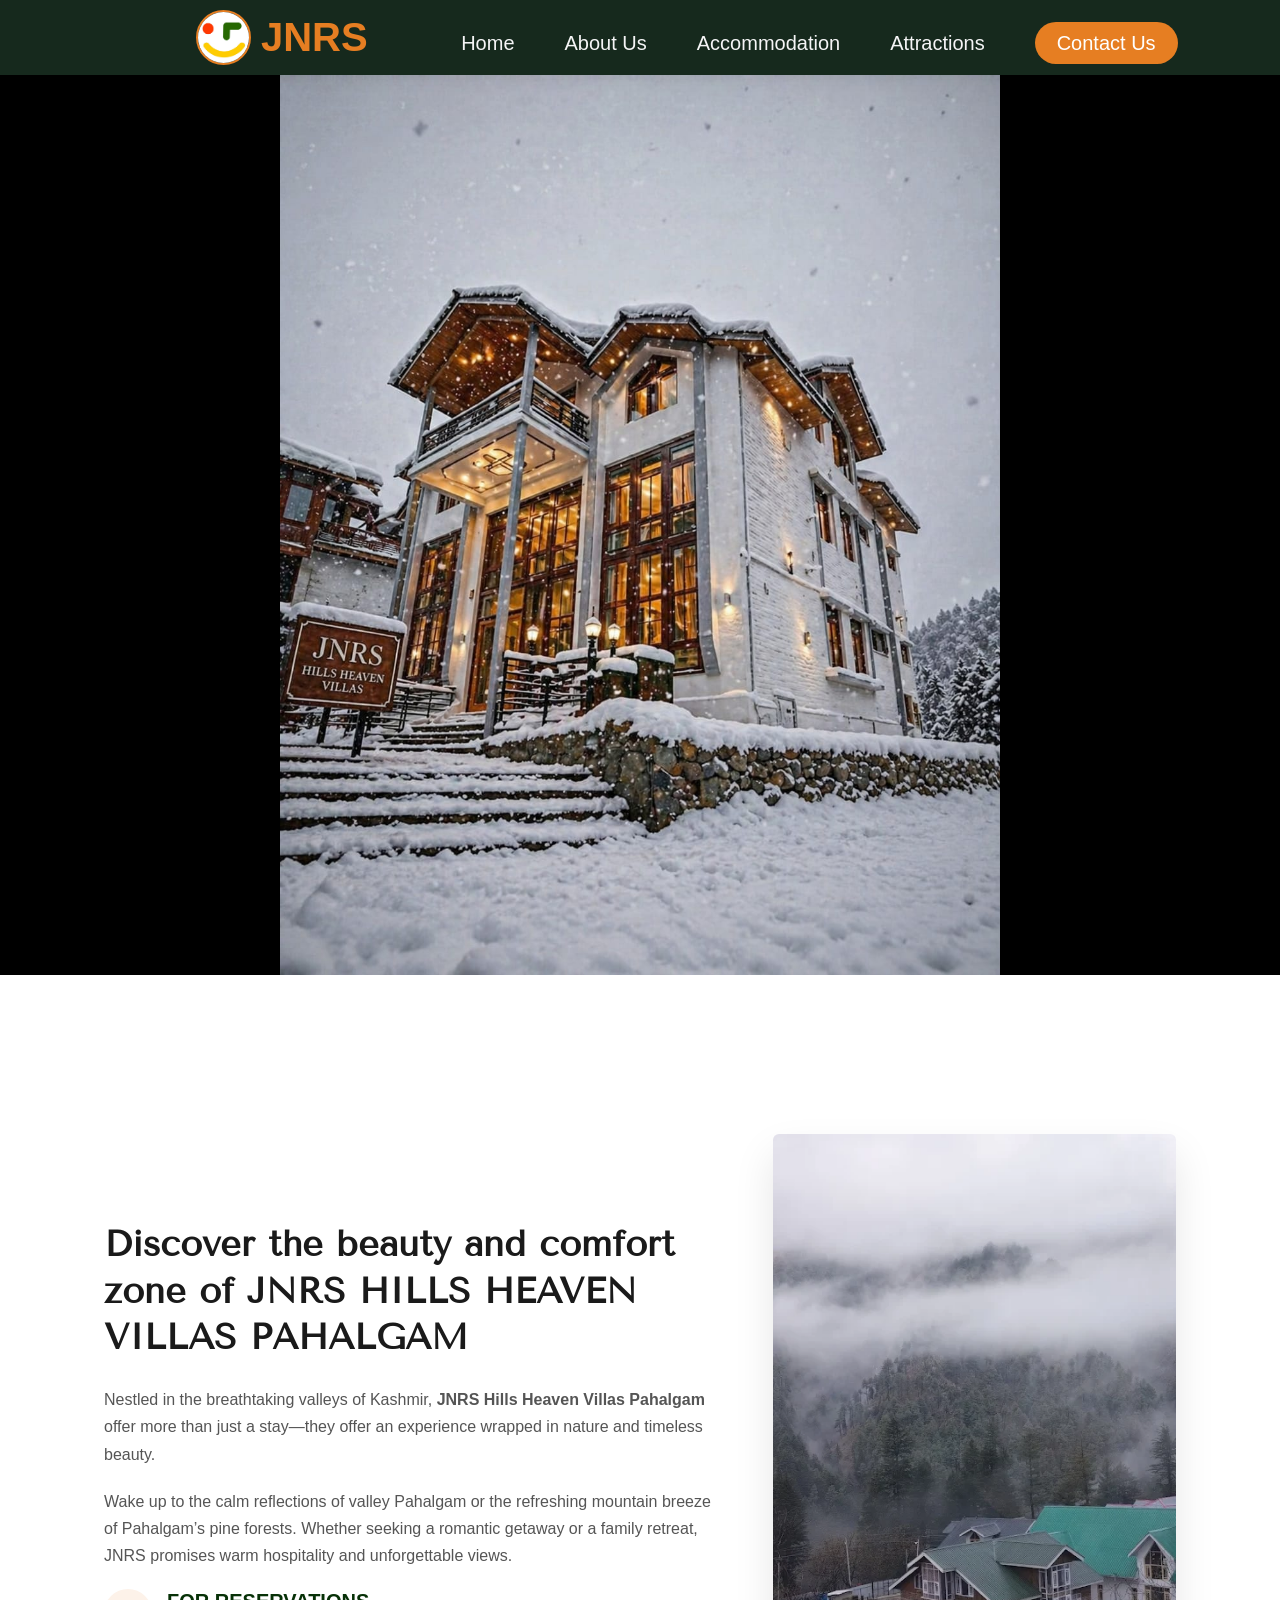
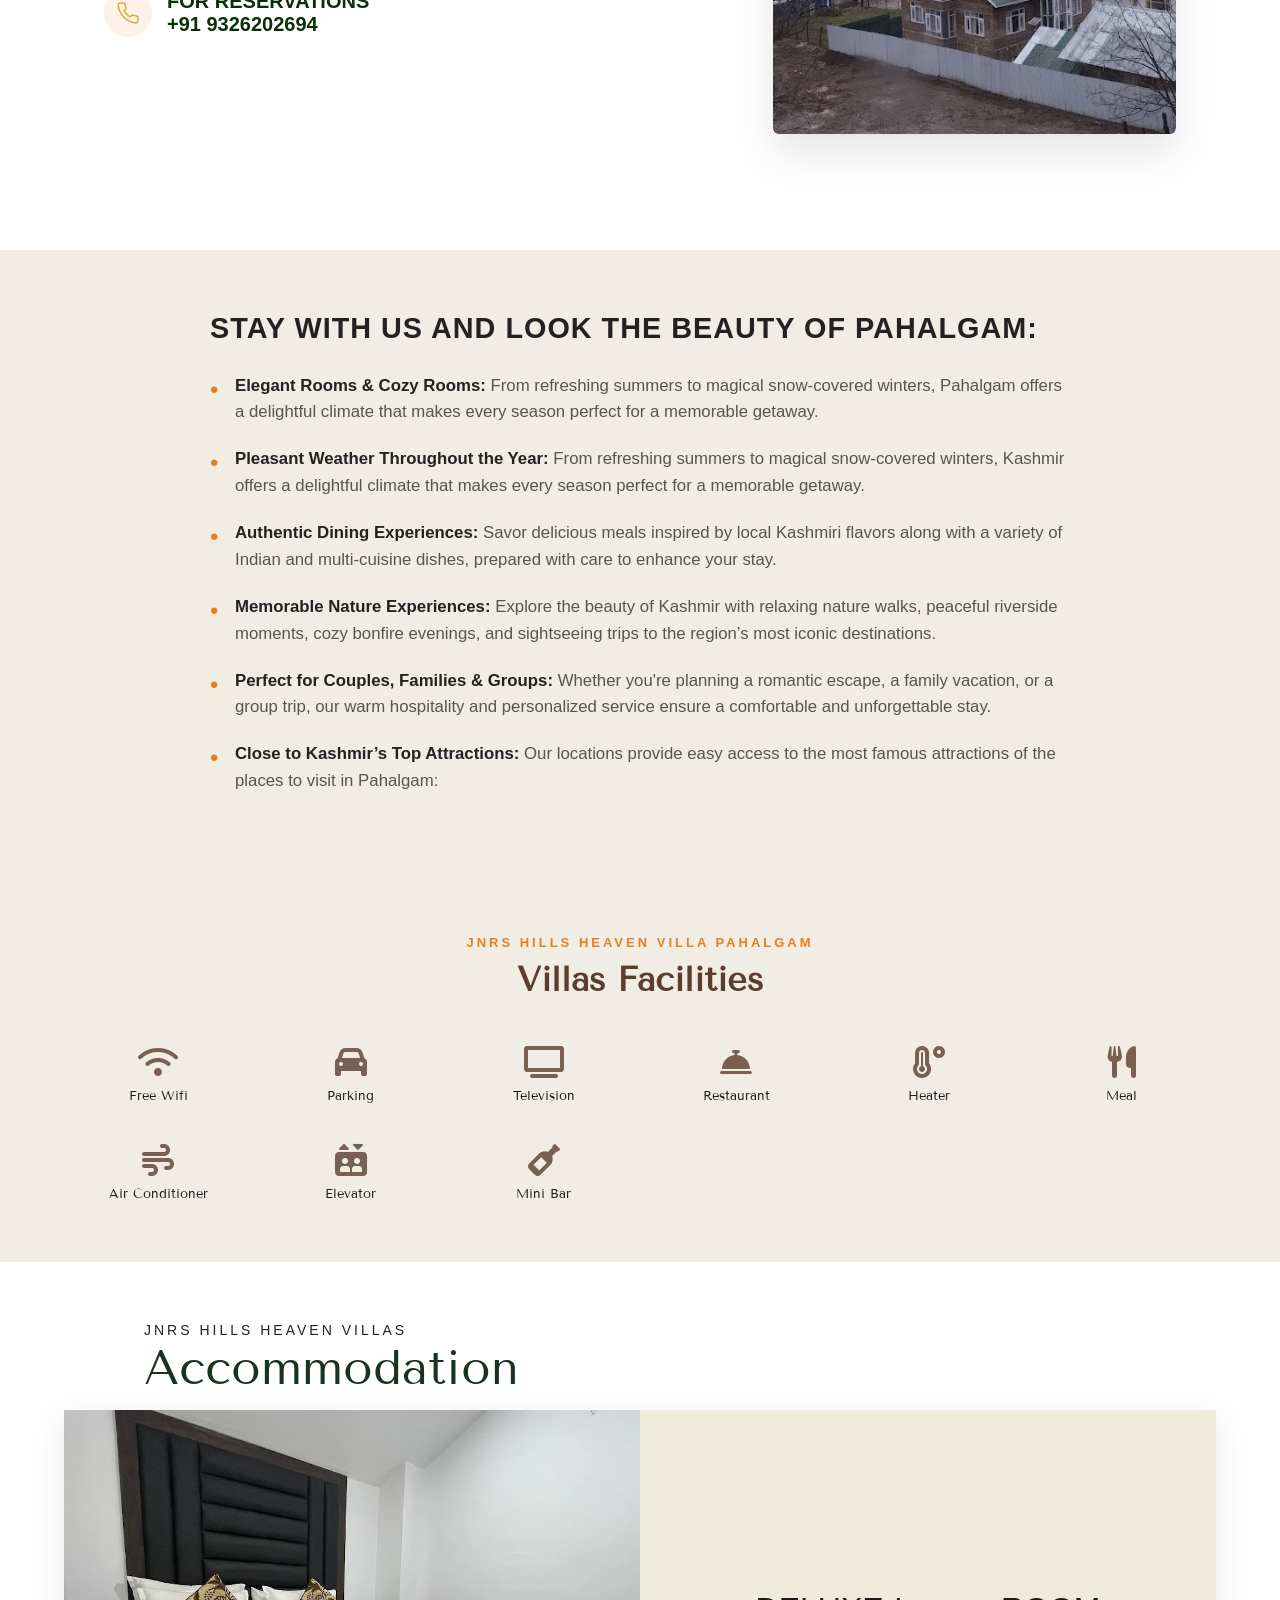
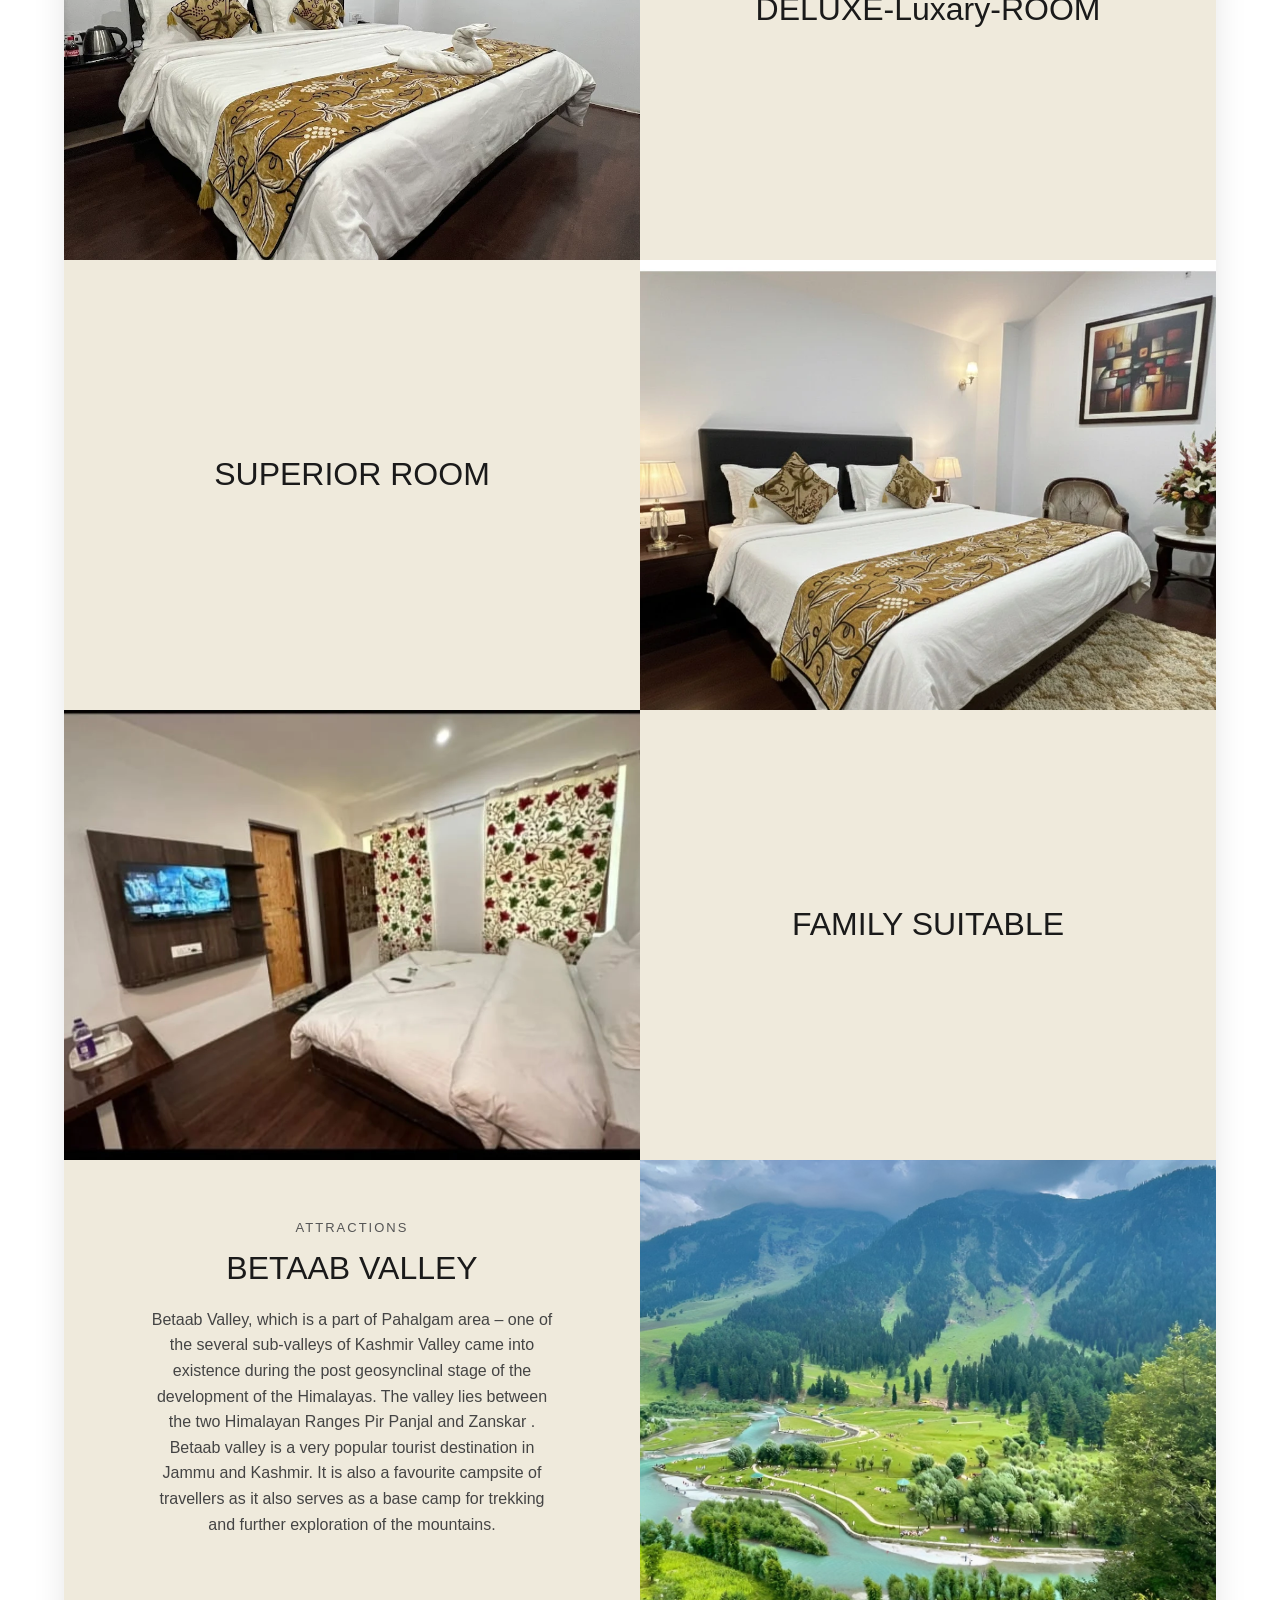
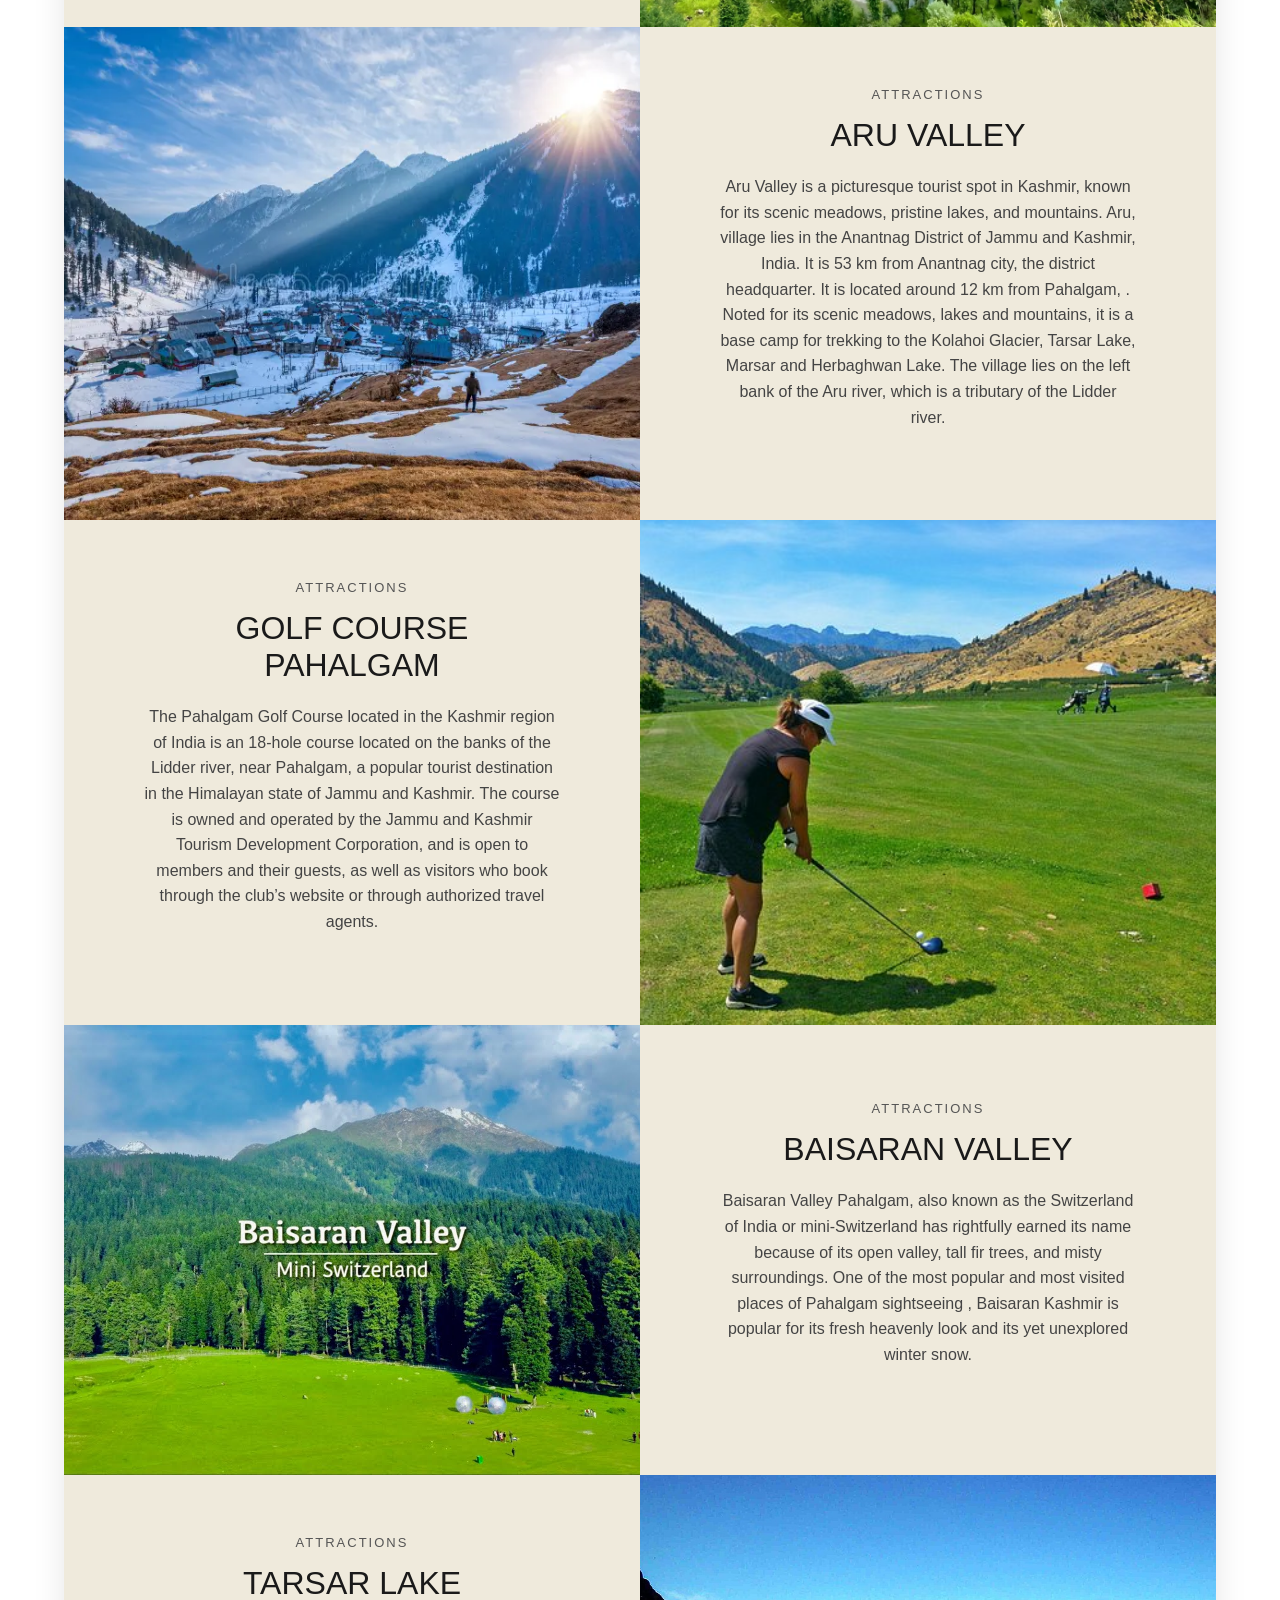
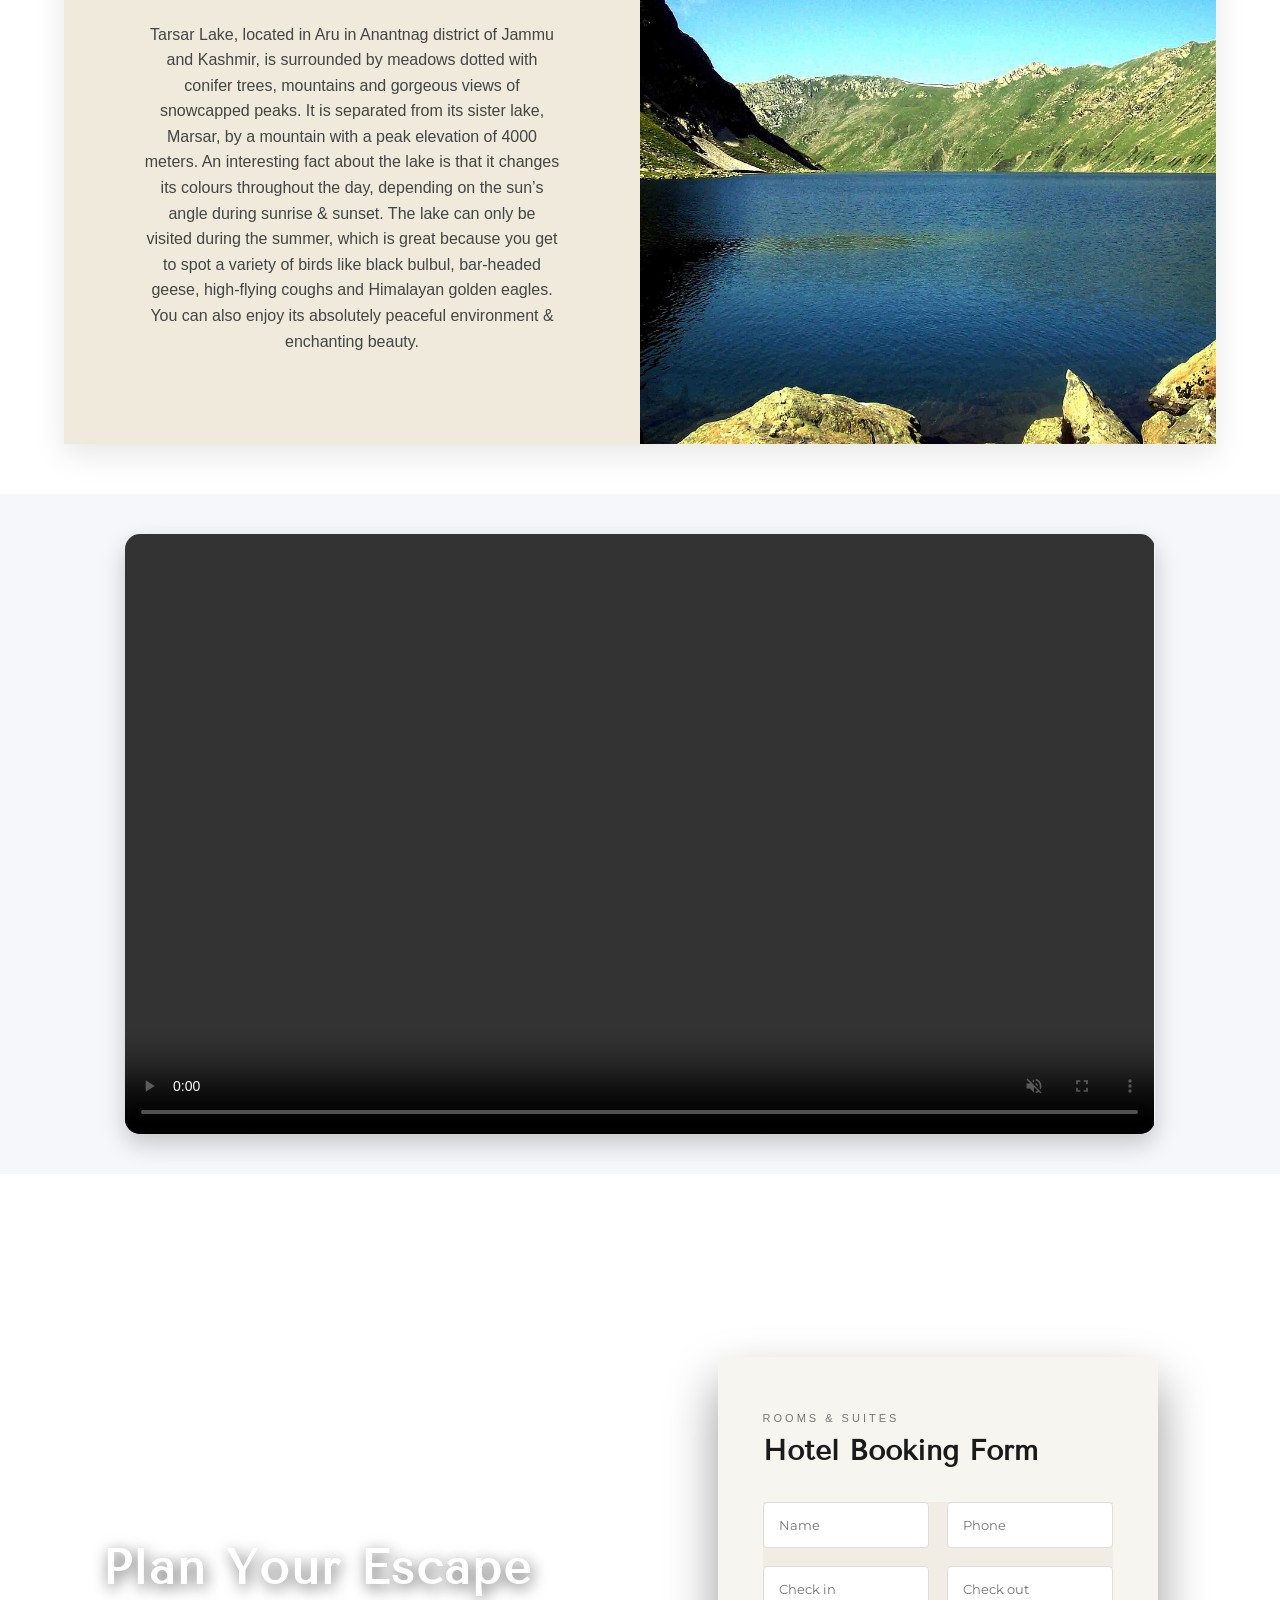
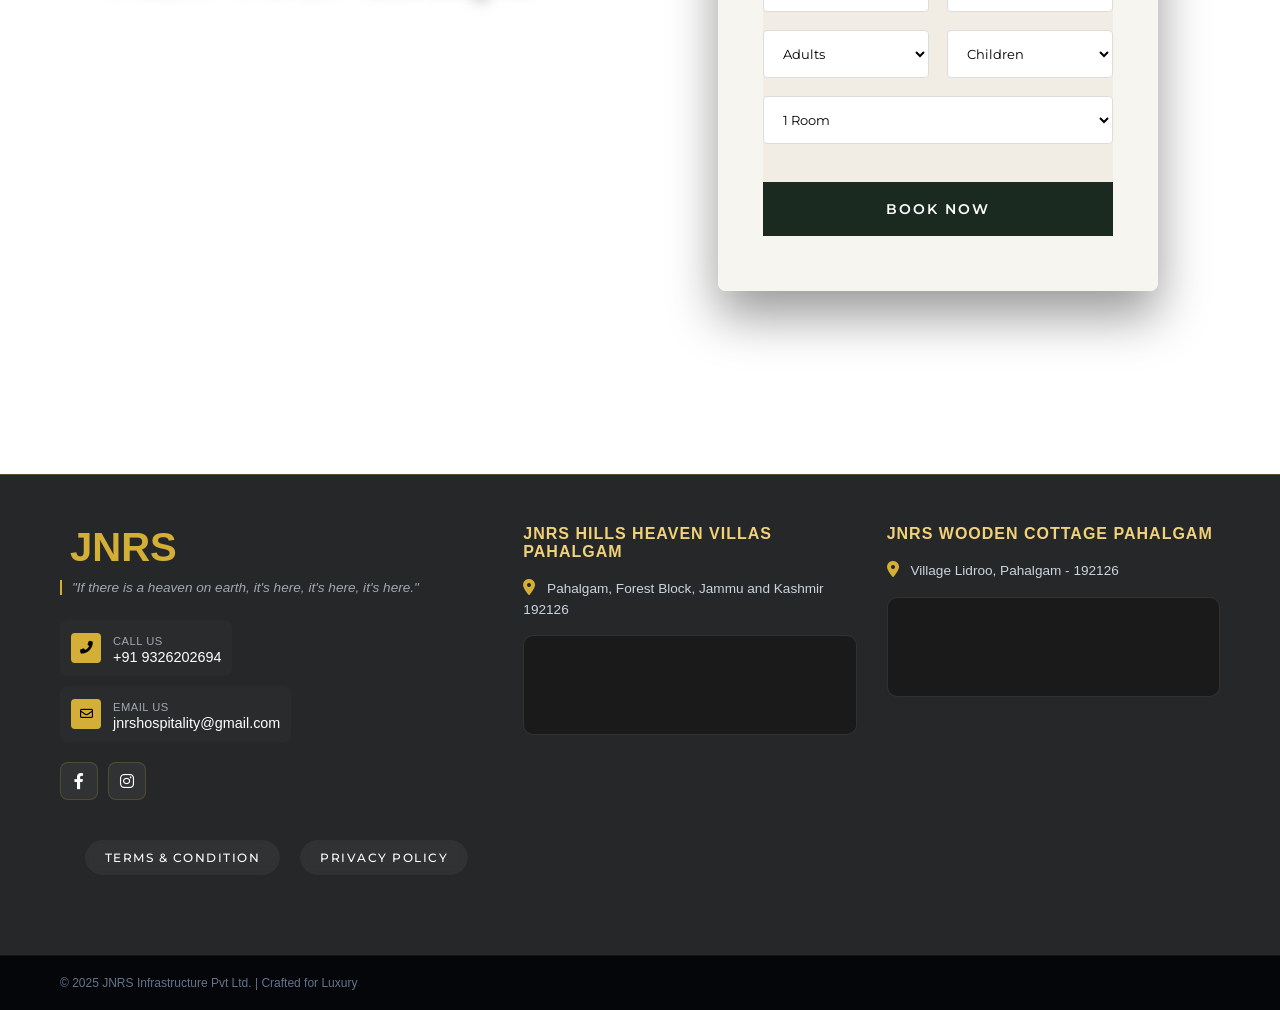
<file: index.html>
<!DOCTYPE html>
<html lang="en">
<head>
    <meta charset="UTF-8">
    <meta name="viewport" content="width=device-width, initial-scale=1.0">
    <title>JNRS Professional Header</title>
    <link href="https://fonts.googleapis.com/css2?family=Poppins:wght@300;400;600&display=swap" rel="stylesheet">
    <link rel="stylesheet" href="https://cdnjs.cloudflare.com/ajax/libs/font-awesome/6.0.0/css/all.min.css">
    <link href="https://fonts.googleapis.com/css2?family=Poppins:wght@300;400;600;800&display=swap" rel="stylesheet">
    <link href="https://unpkg.com/aos@2.3.1/dist/aos.css" rel="stylesheet">
    <link rel="stylesheet" href="https://cdnjs.cloudflare.com/ajax/libs/font-awesome/6.0.0/css/all.min.css">
    <link rel="stylesheet" href="https://cdnjs.cloudflare.com/ajax/libs/animate.css/4.1.1/animate.min.css"/>
    <link rel="stylesheet" href="css/style.css">
    <link href="https://fonts.googleapis.com/css2?family=Montserrat:wght@300;400;600&family=Tenor+Sans&display=swap" rel="stylesheet">
    <link rel="stylesheet" href="https://cdnjs.cloudflare.com/ajax/libs/font-awesome/6.0.0/css/all.min.css">
    <link rel="stylesheet" href="https://cdnjs.cloudflare.com/ajax/libs/font-awesome/6.0.0/css/all.min.css">
 
</head>
<body>

    <header>
        <a href="index.html" class="logo">
          <div class="logo">
                <img src="images/logo.png" alt="JNRS Logo">
                           <span>JNRS</span></a>
           </div>
           </a>
        
        <div class="menu-toggle" id="mobile-menu">
            <i class="fas fa-bars"></i>
        </div>

        <nav>
            <ul class="nav-links" id="nav-list" style="font-size:35px;">
                <li><a href="index.html">Home</a></li>
                <li><a href="about.html">About Us</a></li>
                <li><a href="#accoommodation">Accommodation</a></li>
                <li><a href="#attractions">Attractions</a></li>
                <li><a href="#contact" class="btn-contact">Contact Us</a></li>
            </ul>
        </nav>
    </header>
    <!-- hero section -->
<section class="hero-section">
    <div class="slider">
        <div class="slide active"
                          style="background-image:url('images/h1.png'); width:100%; height:100%; background-size: contain;">

        </div>

        <div class="slide" 
             style="background-image:url('images/h2.png'); width:100%; height:100%; background-size: contain;">
        </div>

        <div class="slide" 
             style="background-image:url('images/h3.png'); width:100%; height:100%; background-size: contain;">
        </div>
         <div class="slide" 
             style="background-image:url('images/h4.png'); width:100%; height:100%; background-size: contain;">
        </div>
         <div class="slide" 
             style="background-image:url('images/h5.png'); width:100%; height:110%; background-size: contain; margin-top:-3rem;">
        </div>

        </div>
</section>
   <div class="shayari-container">
    <!-- <p class="persian-text">“Gar Firdaus bar-rue zamin ast, hami asto, hami asto, hamin ast”</p> -->
    <br>
    <!-- <span class="translation" style="font-weight:bold;">If there is a heaven on earth, it's here, it's here, it's here.</span> -->
    <br>
</div>
<!-- welcome section -->
<br>
  

<section class="container-welcome">
    <div class="content-side-1">
        <!-- <h4 class="sub-heading-1">Welcome to the Heart of Kashmir</h4> -->
        <h1 class="main-heading-1">Discover the beauty and comfort zone of JNRS HILLS HEAVEN VILLAS PAHALGAM </h1>
        
        <p class="description-1">
            Nestled in the breathtaking valleys of Kashmir, <strong>JNRS Hills Heaven Villas Pahalgam </strong> offer more than just a stay—they offer an experience wrapped in nature and timeless beauty.
        </p>
        
        <p class="description-1">
           Wake up to the calm reflections of valley Pahalgam or the refreshing mountain breeze of Pahalgam’s pine forests. Whether seeking a romantic getaway or a family retreat, JNRS promises warm hospitality and unforgettable views.       </p>

        <div class="reservation-box-1">
            <div class="icon-circle">
                <svg class="phone-icon-1" viewBox="0 0 24 24" fill="none" stroke="currentColor" stroke-width="1.5">
                    <path d="M22 16.92v3a2 2 0 01-2.18 2 19.79 19.79 0 01-8.63-3.07 19.5 19.5 0 01-6-6 19.79 19.79 0 01-3.07-8.67A2 2 0 014.11 2h3a2 2 0 012 1.72 12.84 12.84 0 00.7 2.81 2 2 0 01-.45 2.11L8.09 9.91a16 16 0 006 6l1.27-1.27a2 2 0 012.11-.45 12.84 12.84 0 002.81.7A2 2 0 0122 16.92z"/>
                </svg>
            </div>
            <div class="res-text-1">
                <p><span>For Reservations</span></p>
                <span>+91 9326202694</span>
                
            </div>
        </div>
    </div>

    
        <div class="img-wrapper-tall">
            <img src="images/discover.png" alt="Resort Architecture" class="img-tall-1">
        </div>
        
         
    
</section>


<br>
<br>

 <!-- why -->

<section class="experience-section">
    <div class="container">
        <div class="experience-content">
            <!-- <strong class="whystay"> Why Stay with JNRS Group of Hotels / Resorts / Cottages</strong> -->
            <h2 class="main-heading">Stay With Us and look the Beauty of PAHALGAM:</h2>
            
            <ul class="experience-list">
                <li>
                    <strong>Elegant Rooms & Cozy Rooms:</strong> 
                            From refreshing summers to magical snow-covered winters, Pahalgam offers a delightful climate that makes every season perfect for a memorable getaway.                
                <li>
                    <strong>Pleasant Weather Throughout the Year:</strong> 
                    From refreshing summers to magical snow-covered winters, Kashmir offers a delightful climate that makes every season perfect for a memorable getaway.                </li>
                
                <li>
                    <strong>Authentic Dining Experiences:</strong> 
                           Savor delicious meals inspired by local Kashmiri flavors along with a variety of Indian and multi-cuisine dishes, prepared with care to enhance your stay.             </li>
                
                <li>
                    <strong>Memorable Nature Experiences:</strong> 
                     Explore the beauty of Kashmir with relaxing nature walks, peaceful riverside moments, cozy bonfire evenings, and sightseeing trips to the region’s most iconic destinations.            </li>
                
                <li>
                    <strong>Perfect for Couples, Families & Groups:</strong> 
                             Whether you're planning a romantic escape, a family vacation, or a group trip, our warm hospitality and personalized service ensure a comfortable and unforgettable stay.          
                <li>
                    <strong> Close to Kashmir’s Top Attractions:</strong> 
                         Our locations provide easy access to the most famous attractions of the places to visit in Pahalgam:         </li>
            </ul>
        </div>
    </div>
</section>





<!-- section 6  FACILITIES-->
   <section class="facilities-section"> 
        <span class="fac-badge">JNRS HILLS HEAVEN VILLA PAHALGAM</span>
        <h2 class="fac-title">Villas  Facilities</h2>

        <div class="facilities-grid">
            <div class="fac-item">
                <i class="fa-solid fa-wifi fac-icon"></i>
                <span>Free Wifi</span>
            </div>
            <div class="fac-item">
                <i class="fa-solid fa-car fac-icon"></i>
                <span>Parking</span>
            </div>
            <div class="fac-item">
                <i class="fa-solid fa-tv fac-icon"></i>
                <span>Television</span>
            </div>
            <div class="fac-item">
                <i class="fa-solid fa-bell-concierge fac-icon"></i>
                <span>Restaurant</span>
            </div>
           <div class="fac-item">
                   <i class="fa-solid fa-temperature-high fac-icon"></i>
                     <span>Heater</span>
              </div>
              <div class="fac-item">
                     <i class="fa-solid fa-utensils fac-icon"></i>
                           <span>Meal</span>
                          </div>
            
            <div class="fac-item">
                <i class="fa-solid fa-wind fac-icon"></i>
                <span>Air Conditioner</span>
            </div>
            <div class="fac-item">
                <i class="fa-solid fa-elevator fac-icon"></i>
                <span>Elevator</span>
            </div>
            <div class="fac-item">
                <i class="fa-solid fa-wine-bottle fac-icon"></i>
                <span>Mini Bar</span>
            </div>
            
        </div>
    </section>



<!-- 7 section   accommodation-->
 

     <section class="header-section" id="accoommodation">
        <p class="subtitle">JNRS HILLS HEAVEN VILLAS</p>
        <h1 class="main-title">Accommodation</h1>
    </section>

    <section class="attractions-container">
        
        <div class="attraction-row" >
            <div class="attraction-image">
                <img src="images/deluxe.png" alt="Kali Ka Tibba">
            </div>
            <div class="attraction-content">
                <!-- <p class="label">ATTRACTIONS</p> -->
                <h2>DELUXE-Luxary-ROOM</h2>
                <p class="description">
                    <!-- JNRS Royal Park Resort SRINAGAR -->
                </p>
                <!-- <a href="#" class="read-more">READ MORE</a> -->
            </div>
        </div>

        <div class="attraction-row reverse">
            <div class="attraction-image">
                <img src="images/super.png" alt="Chail Palace" style="height:110%;">
            </div>
            <div class="attraction-content">
                <!-- <p class="label">JNRS Wooden Cottage Pahalgam</p> -->
                <h2>SUPERIOR ROOM</h2>
                <!-- <p class="description">
                    Built in 1891 by the Maharaja of Patiala, Chail Palace is a heritage hotel 
                    offering a glimpse into royal history. Visitors can explore its colonial 
                    architecture and expansive grounds. It's located approximately 4 km from Maple Resort Chail.
                </p>
                <a href="#" class="read-more">READ MORE</a> -->
            </div>
        </div>
         <div class="attraction-row">
            <div class="attraction-image">
                <img src="images/family.png" alt="Kali Ka Tibba">
            </div>
            <div class="attraction-content">
                <!-- <p class="label">JNRS Wooden Cottage Pahalgam</p> -->
                <h2>FAMILY SUITABLE </h2>
                <!-- <p class="description">
                    Perched atop a hill, Kali Ka Tibba is a serene temple dedicated to Goddess Kali. 
                    The site offers panoramic views of the surrounding mountains and is a popular 
                    spot for both spiritual reflection and photography. It's situated about 6 km from the resort.
                </p>
                <a href="#" class="read-more">READ MORE</a> -->
            </div>
        </div>

        <div class="attraction-row reverse" id="attractions">
            <div class="attraction-image">
                <img src="images/betavelly.png" alt="Chail Palace">
            </div>
            <div class="attraction-content" >
                <p class="label"> Attractions</p>
                <h2>BETAAB VALLEY</h2>
                <p class="description">
               Betaab Valley, which is a part of Pahalgam area – one of the several sub-valleys of Kashmir Valley came into existence during the post  geosynclinal stage  of the development of the  Himalayas.  The valley lies between the two Himalayan Ranges   Pir Panjal  and Zanskar . Betaab valley is a very popular tourist destination in Jammu and Kashmir. It is also a favourite campsite of travellers as it also serves as a base camp for trekking and further exploration of the mountains.                
            </div>
        </div>
         <div class="attraction-row">
            <div class="attraction-image">
                <img src="images/aru.png" alt="Kali Ka Tibba">
            </div>
            <div class="attraction-content">
                <p class="label">ATTRACTIONS</p>
                <h2>ARU VALLEY</h2>
                <p class="description">
                 <spam class="ks1">Aru Valley</spam> is a picturesque tourist spot in Kashmir, known for its scenic meadows, pristine lakes, and mountains. <spam class="ks1">Aru</spam>,<smap class="ks"> village</smap> lies in the <spam class="ks"> Anantnag District</spam> of <smap class="ks"> Jammu and Kashmir</smap>, India. It is 53 km from <spam class="ks">Anantnag city</spam>, the district headquarter. It is located around 12 km from <spam class="ks">Pahalgam</spam>, . Noted for its scenic meadows, lakes and mountains, it is a base camp for trekking to the <spam class="ks">Kolahoi Glacier</spam>, <spam class="ks">Tarsar Lake</spam>, Marsar and Herbaghwan Lake. The village lies on the left bank of the Aru river, which is a tributary of the Lidder river.         </p>
                <!-- <a href="#" class="read-more">READ MORE</a> -->
            </div>
        </div>

        <div class="attraction-row reverse">
            <div class="attraction-image">
                <img src="images/gulf.png" alt="Chail Palace">
            </div>
            <div class="attraction-content">
                <p class="label"> Attractions</p>
                <h2> GOLF COURSE PAHALGAM</h2>
                <p class="description">
                   The Pahalgam Golf Course located in the Kashmir region of India is an 18-hole course located on the banks of the Lidder river, near Pahalgam, a popular tourist destination in the Himalayan state of Jammu and Kashmir. The course is owned and operated by the Jammu and Kashmir Tourism Development Corporation, and is open to members and their guests, as well as visitors who book through the club’s website or through authorized travel agents.
          <!-- <a href="#" class="read-more">READ MORE</a> -->
            </div>
        </div>
         <div class="attraction-row">
            <div class="attraction-image">
                <img src="images/baisar.png" alt="Kali Ka Tibba">
            </div>
            <div class="attraction-content">
                <p class="label">ATTRACTIONS</p>
                <h2>  BAISARAN VALLEY</h2>
                <p class="description">
                   Baisaran Valley Pahalgam, also known as the Switzerland of India or mini-Switzerland has rightfully earned its name because of its open valley, tall fir trees, and misty surroundings. One of the most popular and most visited places of<spam class="ks"> Pahalgam sightseeing</spam> , Baisaran Kashmir is popular for its fresh heavenly look and its yet unexplored winter snow.               <!-- <a href="#" class="read-more">READ MORE</a> -->
            </div>
        </div>

        <div class="attraction-row reverse">
            <div class="attraction-image">
                <img src="images/tarsar.png" alt="Chail Palace">
            </div>
            <div class="attraction-content">
                <p class="label"> Attractions</p>
                <h2>TARSAR LAKE</h2>
                <p class="description">
                  Tarsar Lake, located in Aru in Anantnag district of Jammu and Kashmir, is surrounded by meadows dotted with conifer trees, mountains and gorgeous views of snowcapped peaks. It is separated from its sister lake, Marsar, by a mountain with a peak elevation of 4000 meters.

An interesting fact about the lake is that it changes its colours throughout the day, depending on the sun’s angle during sunrise & sunset. The lake can only be visited during the summer, which is great because you get to spot a variety of birds like black bulbul, bar-headed geese, high-flying coughs and Himalayan golden eagles. You can also enjoy its absolutely peaceful environment & enchanting beauty.             <!-- <a href="#" class="read-more">READ MORE</a> -->
            </div>
        </div>

    </section>
 
 

<!-- 10 section policy-overview-->
 
 <!-- VIDEO SECTION START -->
<section class="video-section">
        <div class="video-box">
            <video controls autoplay muted loop playsinline>
                <source src="images/video.mp4" type="video/mp4" autoplay muted loop>
                Your browser does not support the video tag.
            </video>
        </div>

    </div>
</section>
<!-- VIDEO SECTION END -->
 


<!-- form -->
   <div class="booking-wrapper" id="contact">
        <section class="booking-section">
            <div class="booking-left">
                <h2>Plan Your Escape</h2>
                <p class="pc">In the paradise of Kashmir—where summers glow, winters sparkle with snow, and every occasion becomes magical—your story begins here.</p>
               <br>
                <div class="reservation-box">
                    
                    <div class="res-icon"><i class="fa-solid fa-phone-volume"></i></div>
                    <div class="res-text">
                         <!-- <a href="tel:9321235958" class="action-card"></a> -->
                        <span>Reservation</span>
                       
                        <div class="res-numbers">
                           +91 9326202694
                        </div>
                    </a>
                    </div>
                    
                </div>
            </div>

            <div class="booking-right">
                <div class="form-header">
                    <span style="text-transform: uppercase; letter-spacing: 3px; font-size: 11px; color: #777; display: block; margin-bottom: 10px;">Rooms & Suites</span>
                    <h3>Hotel Booking Form</h3>
                </div>

                <form class="booking-form">
                    <div class="input-group">
                        <input type="text" placeholder="Name" required>
                        <!-- <i class="fa-regular fa-user"></i> -->
                    </div>
                    
                    <div class="input-group">
                        <input type="tel" placeholder="Phone" required>
                        <!-- <i class="fa-solid fa-mobile-screen-button"></i> -->
                    </div>

                    <div class="input-group">
                        <input type="text" onfocus="(this.type='date')" onblur="(this.type='text')" placeholder="Check in">
                        <!-- <i class="fa-regular fa-calendar-days"></i> -->
                    </div>

                    <div class="input-group">
                        <input type="text" onfocus="(this.type='date')" onblur="(this.type='text')" placeholder="Check out">
                        <!-- <i class="fa-regular fa-calendar-days"></i> -->
                    </div>

                    <div class="input-group">
                        <select>
                            <option value="" disabled selected>Adults</option>
                            <option>1 Adult</option>
                            <option>2 Adults</option>
                            <option>3 Adults</option>
                        </select>
                        <!-- <i class="fa-solid fa-chevron-down"></i> -->
                    </div>

                    <div class="input-group">
                        <select>
                            <option value="" disabled selected>Children</option>
                            <option>None</option>
                            <option>1 Child</option>
                            <option>2 Children</option>
                        </select>
                        <!-- <i class="fa-solid fa-chevron-down"></i> -->
                    </div>

                    <div class="input-group" style="grid-column: span 2;">
                        <select>
                            <option>1 Room</option>
                            <option>2 Rooms</option>
                            <option>3 Rooms</option>
                        </select>
                        <!-- <i class="fa-solid fa-chevron-down"></i> -->
                    </div>

                    <button type="submit" class="check-btn">BOOK NOW</button>
                </form>
            </div>
        </section>
        
        
    </div>
    <!-- footer -->
    <footer class="main-footer" data-aos="fade-up">
    <div class="footer-container">
        <div class="footer-grid">
            <div class="footer-col brand-info">
                <a href="#" class="logo footer-logo"><span>JNRS</span></a>
                <p class="brand-quote">"If there is a heaven on earth, it's here, it's here, it's here."</p>
                
                <div class="contact-actions">
                    <a href="tel:9326202694" class="action-card">
                        <div class="icon-box-sm"><i class="fas fa-phone-alt"></i></div>
                        <div class="action-text">
                            <span id="contact">Call Us</span>
                            <p>+91 9326202694</p>
                        </div>
                    </a>
                    <a href="mailto:jnrshospitality@gmail.com" class="action-card">
                        <div class="icon-box-sm"><i class="far fa-envelope"></i></div>
                        <div class="action-text">
                            <span>Email Us</span>
                            <p>jnrshospitality@gmail.com</p>
                        </div>
                    </a>
                </div>

                <div class="social-wrapper">
                    <a href="https://www.facebook.com/dazzling.travels.92" class="social-link" target="_blank"><i class="fab fa-facebook-f"></i></a>
                    <a href="https://www.instagram.com/jnrsinfrastructurepvtltd" class="social-link" target="_blank"><i class="fab fa-instagram"></i></a>
                    <!-- <a href="#" class="social-link" target="_blank"><i class="fab fa-google"></i></a> -->
                </div>
                  <div class="footer-links">
                  <a href="terms.html" class="footer-btn">Terms & Condition</a>
                      <a href="refund-policy.html" class="footer-btn">Privacy Policy</a>
                          <!-- <a href="#" class="footer-btn">Blog</a> -->
            </div>
                </div>

            <div class="footer-col">
                <h4 class="col-title">JNRS HILLS HEAVEN VILLAS Pahalgam </h4>
                <div class="loc-content">
                    <p class="loc-detail">
                        <i class="fas fa-map-marker-alt"></i> 
                        Pahalgam, Forest Block, Jammu and Kashmir 192126
                    </p>
                    <div class="mini-map">
                        <iframe src="https://www.google.com/maps/embed?pb=!1m18!1m12!1m3!1d3307.2345!2d74.812345!3d34.012345!2m3!1f0!2f0!3f0!3m2!1i1024!2i768!4f13.1!3m3!1m2!1s0x0%3A0x0!2zMzTCsDAwJzQ0LjQiTiA3NMKwNDgnNDQuNCJF!5e0!3m2!1sen!2sin!4v1625000000000!5m2!1sen!2sin" allowfullscreen="" loading="lazy"></iframe>
                        <a href="https://www.bing.com/maps/directions?ty=18&vdpid=6981728360552464385&v=2&sV=1&qpvt=Pahalgam%2C+Forest+Block%2C+Jammu+and+Kashmir+192126&FORM=MIRE&style=r&rtp=%7Epos.33.89888381958008_75.32608032226562_Forest%2520Block%252C%2520Pahalgam%252C%2520Anantnag%2520District%252C%2520Jammu%2520%2526%2520Kashmir_Forest%2520Block%252C%2520Pahalgam%252C%2520Anantnag%2520District%252C%2520Jammu%2520%2526%2520Kashmir_&cp=33.898884%7E75.326080&lvl=16" target="_blank" class="map-btn">Get Direction <i class="fas fa-arrow-right"></i></a>
                    </div>
                </div>
                <br>
                <br>
                
            </div>
            

            <div class="footer-col">
                <h4 class="col-title">JNRS Wooden Cottage Pahalgam  </h4>
                <div class="loc-content">
                    <p class="loc-detail">
                        <i class="fas fa-map-marker-alt"></i>
                         
  Village Lidroo, Pahalgam - 192126
                    </p>
                    <div class="mini-map">
                        <iframe src="https://www.google.com/maps/embed?pb=!1m18!1m12!1m3!1d3315.1234!2d75.312345!3d34.022345!2m3!1f0!2f0!3f0!3m2!1i1024!2i768!4f13.1!3m3!1m2!1s0x0%3A0x0!2zMzTCsDAxJzIwLjAiTiA3NcKwMTgnNDQuNCJF!5e0!3m2!1sen!2sin!4v1625000000000!5m2!1sen!2sin" allowfullscreen="" loading="lazy"></iframe>
                        <a href="https://maps.app.goo.gl/pWcfEBao93suQa9q9" target="_blank" class="map-btn">Get Direction <i class="fas fa-arrow-right"></i></a>
                    </div>
                </div>
            </div>
        </div>
      
    </div>

    <div class="footer-copyright">
        <div class="container bottom-flex">
            <p>© 2025 JNRS Infrastructure Pvt Ltd. | Crafted for Luxury</p>
            <!-- <div class="trust-badges">
                <i class="fab fa-cc-visa"></i>
                <i class="fab fa-cc-mastercard"></i>
                <i class="fas fa-shield-alt"></i>
            </div> -->
        </div>
    </div>
</footer>
    <script src="https://unpkg.com/aos@2.3.1/dist/aos.js"></script>
<script src="js/script.js"></script>
</body> 
</html>
</file>
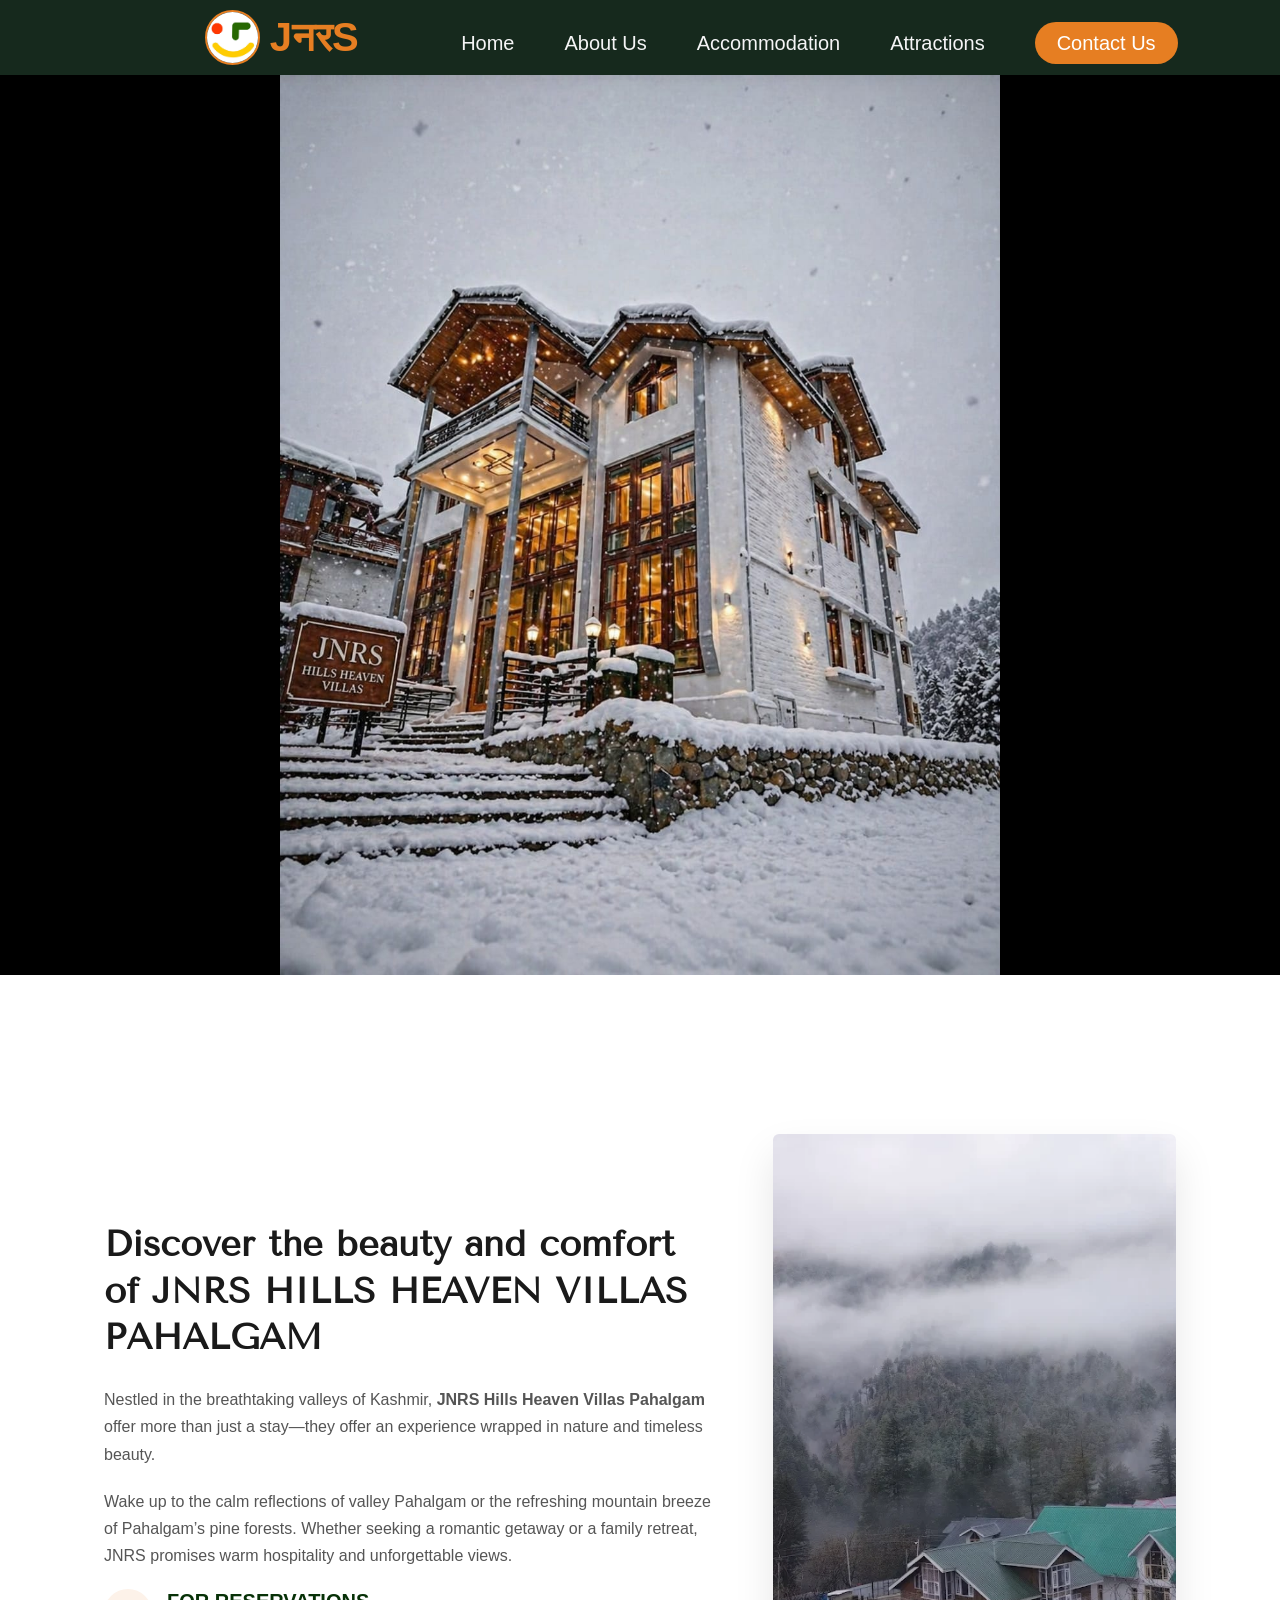
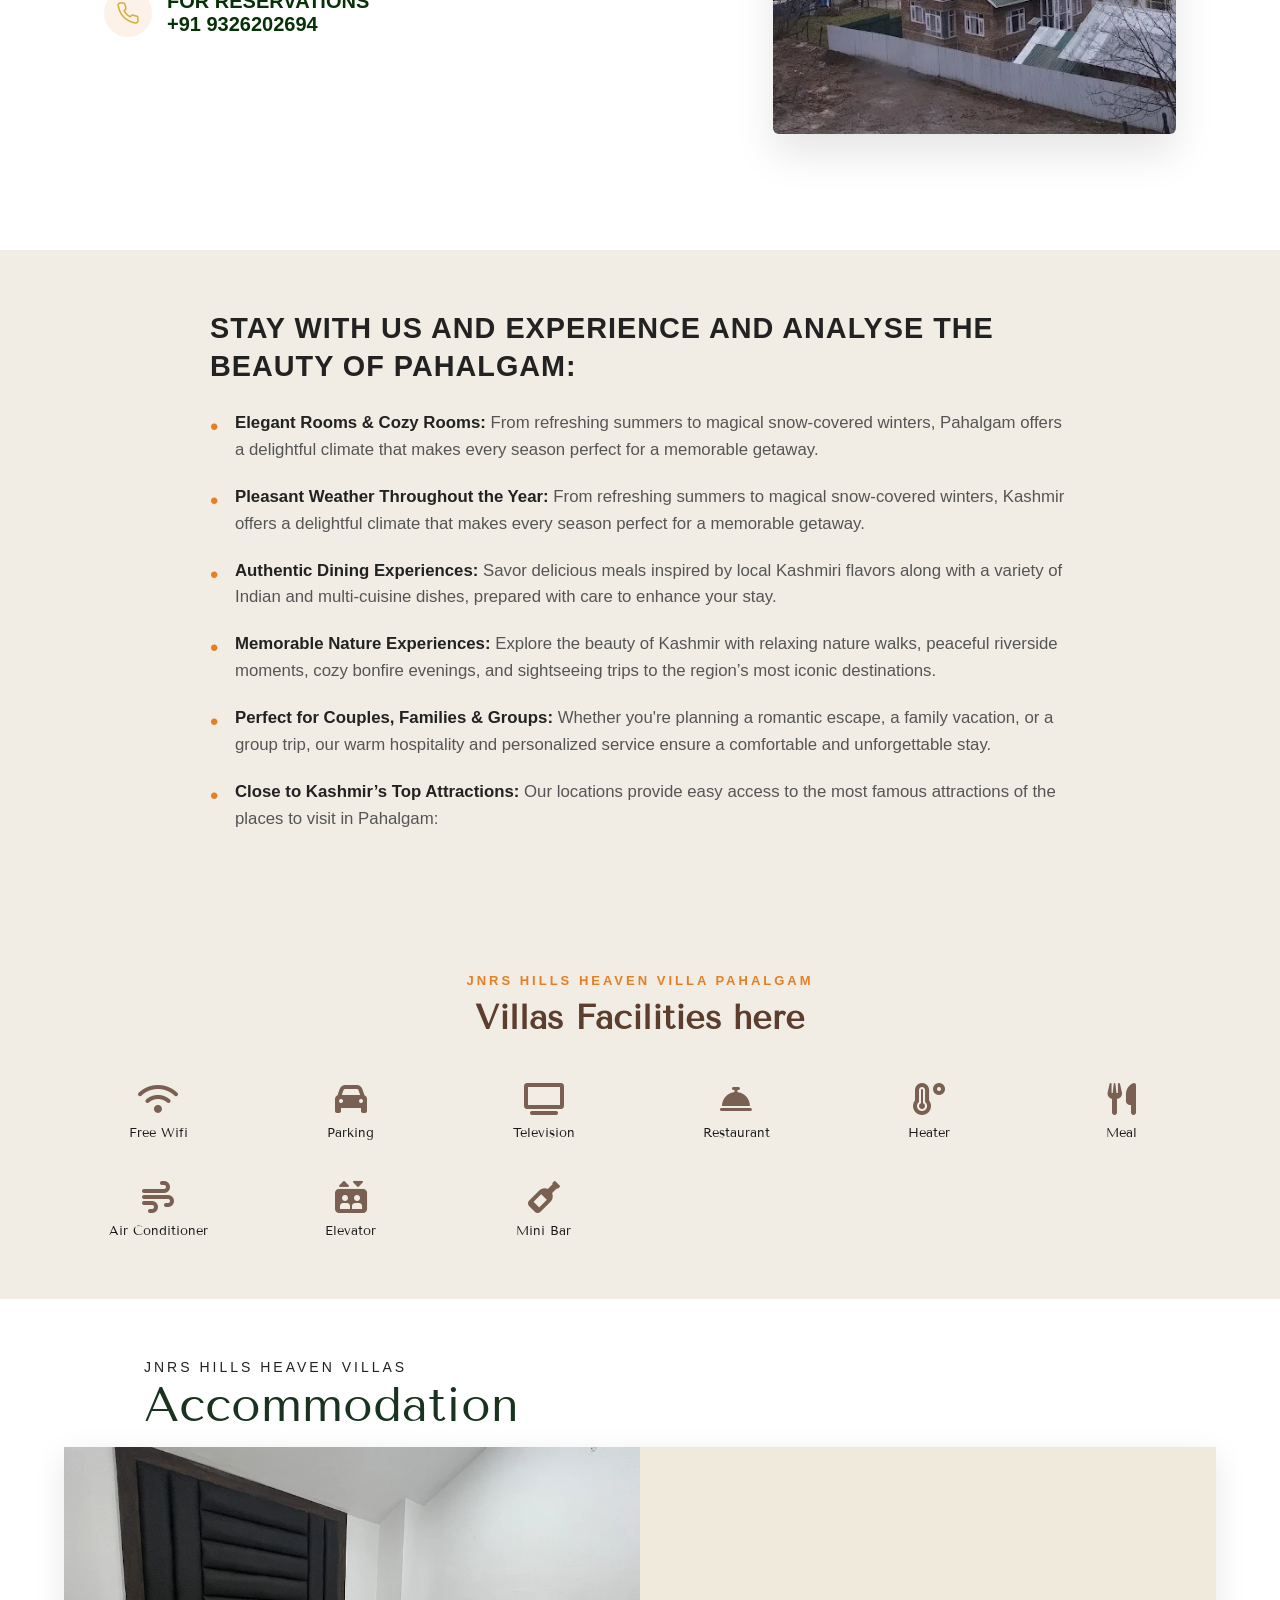
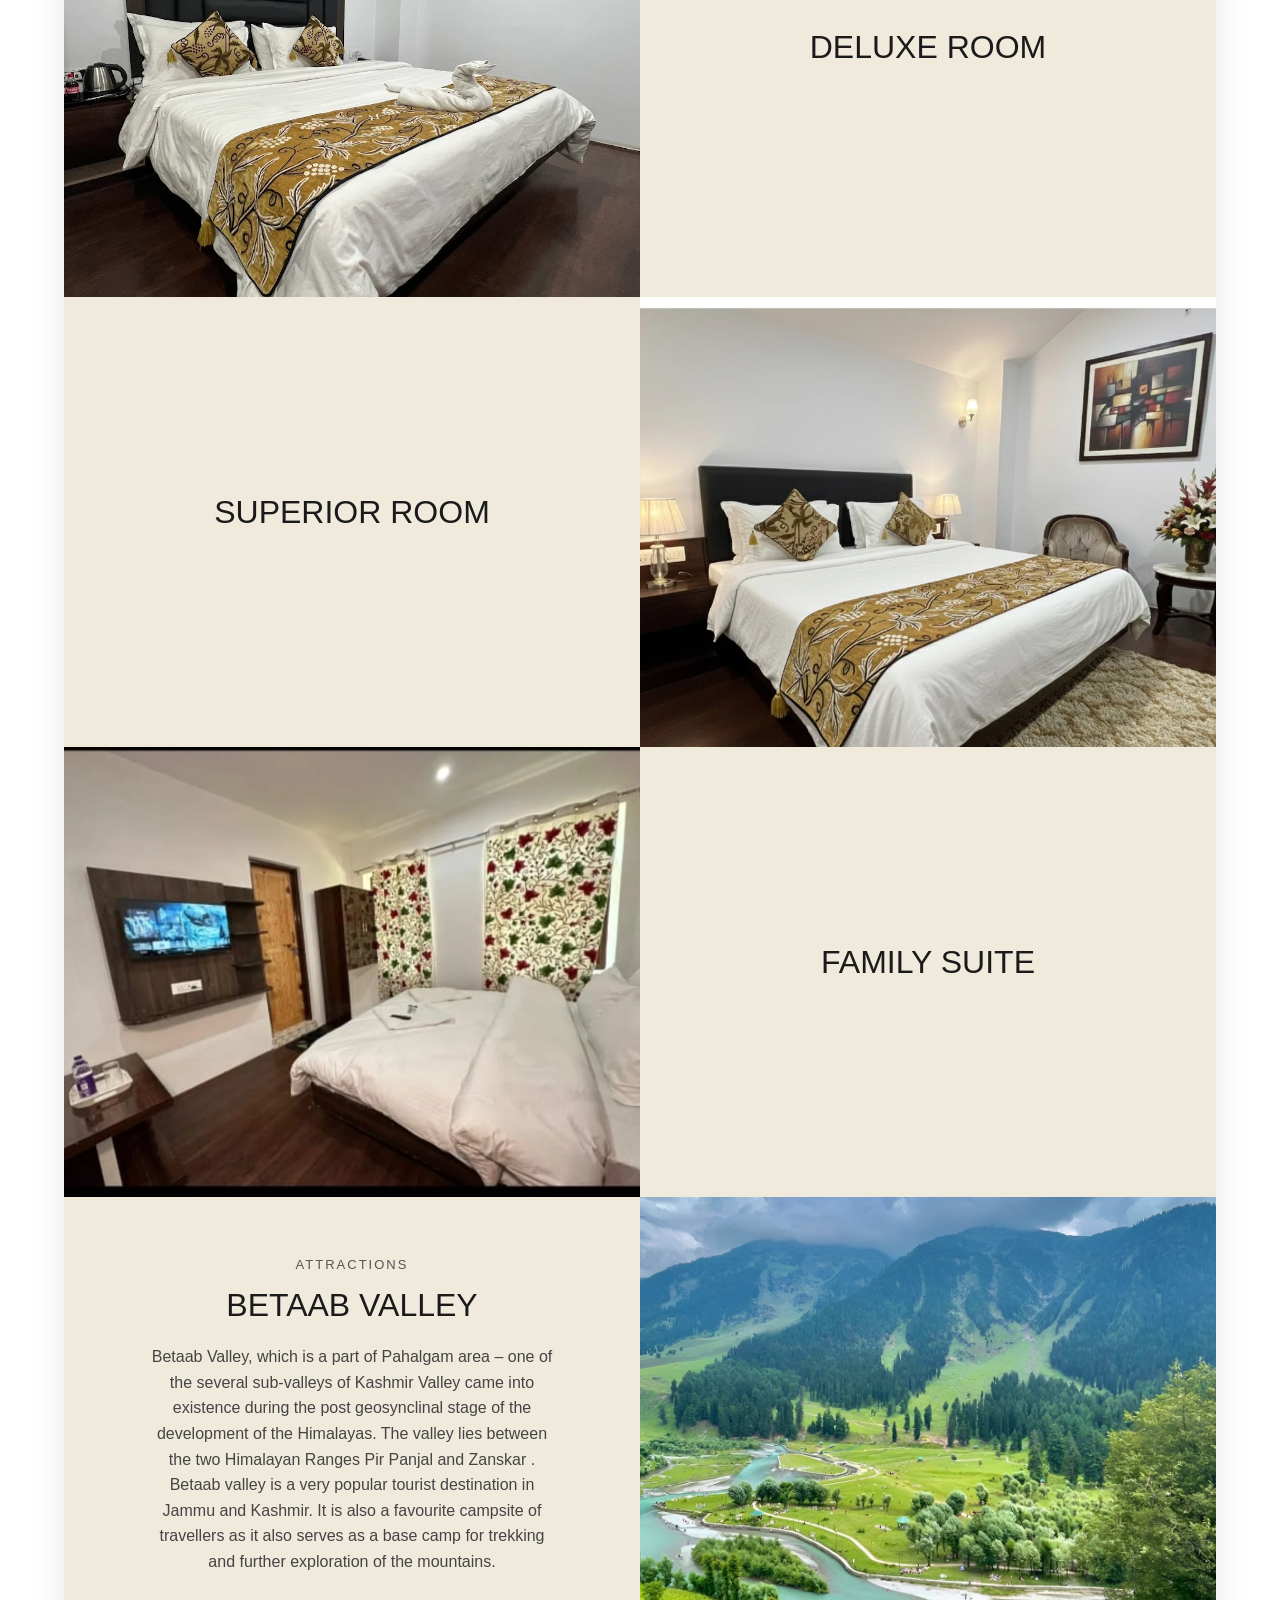
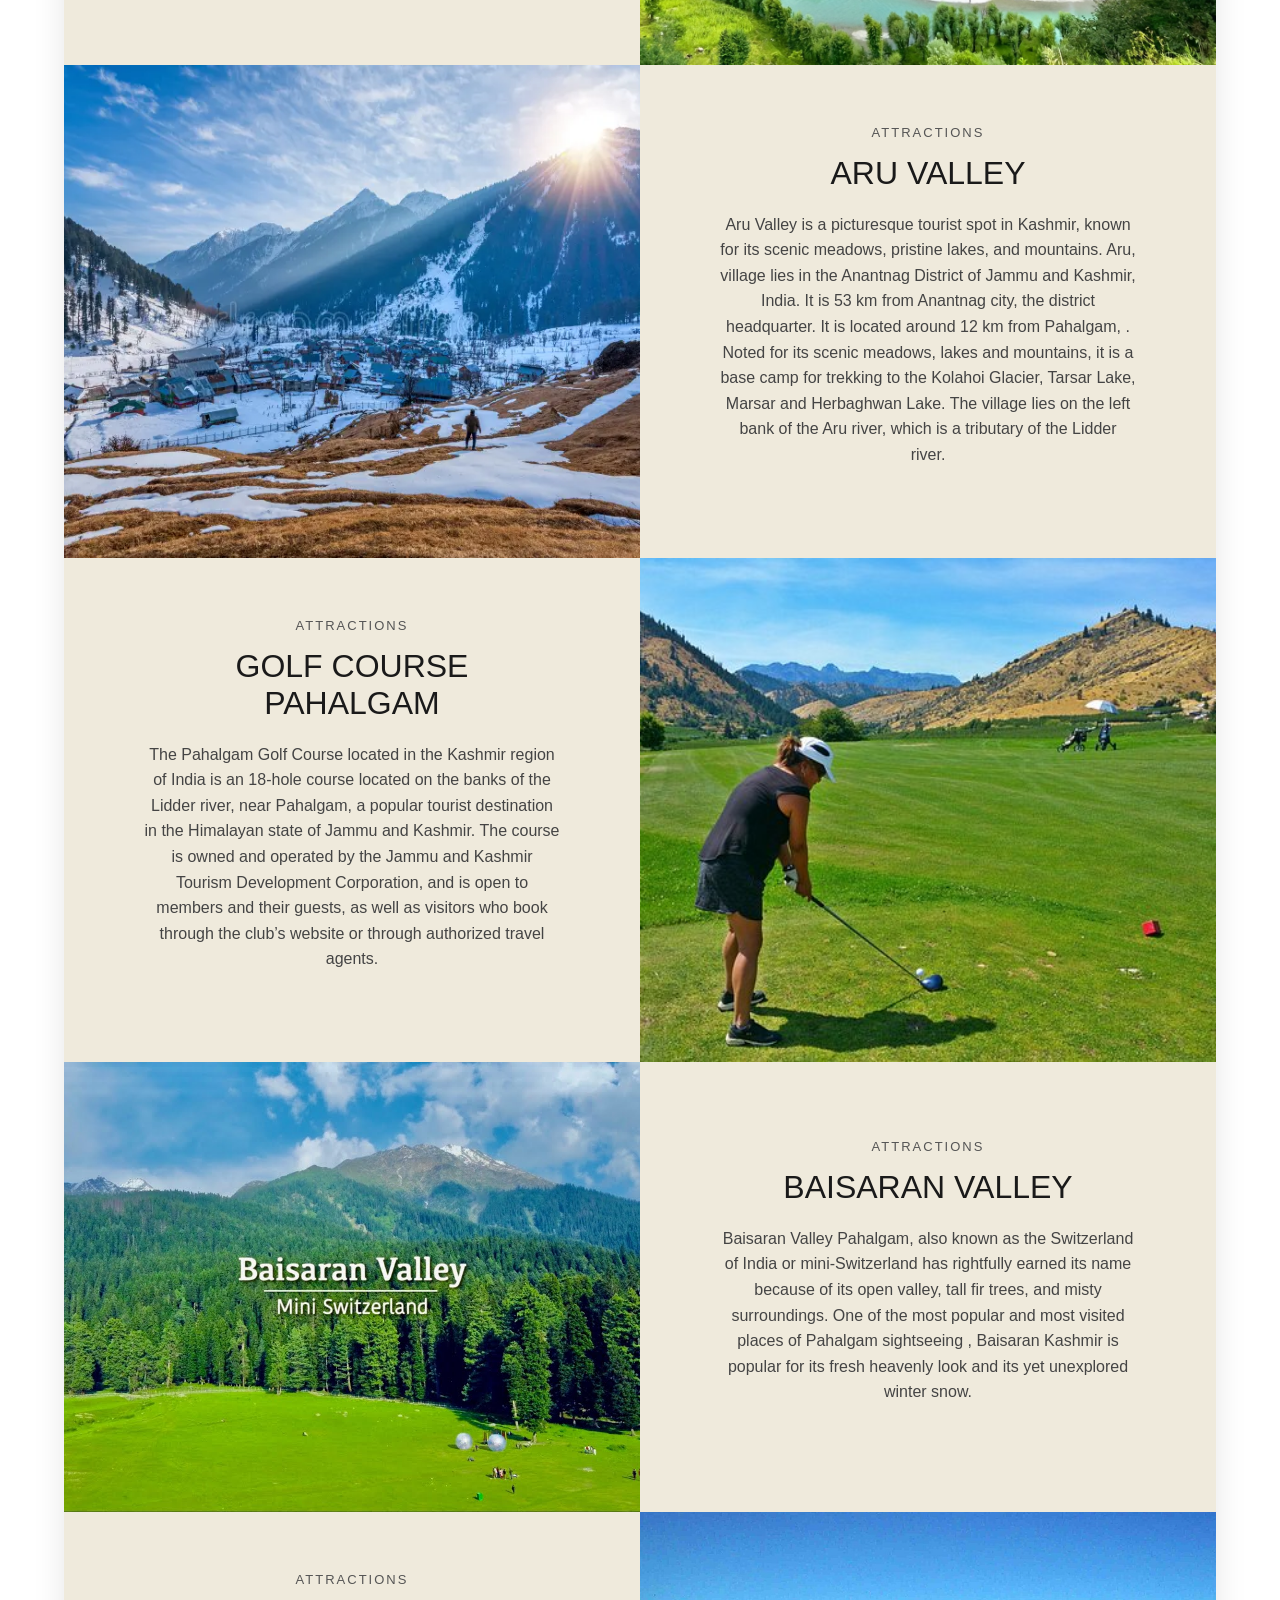
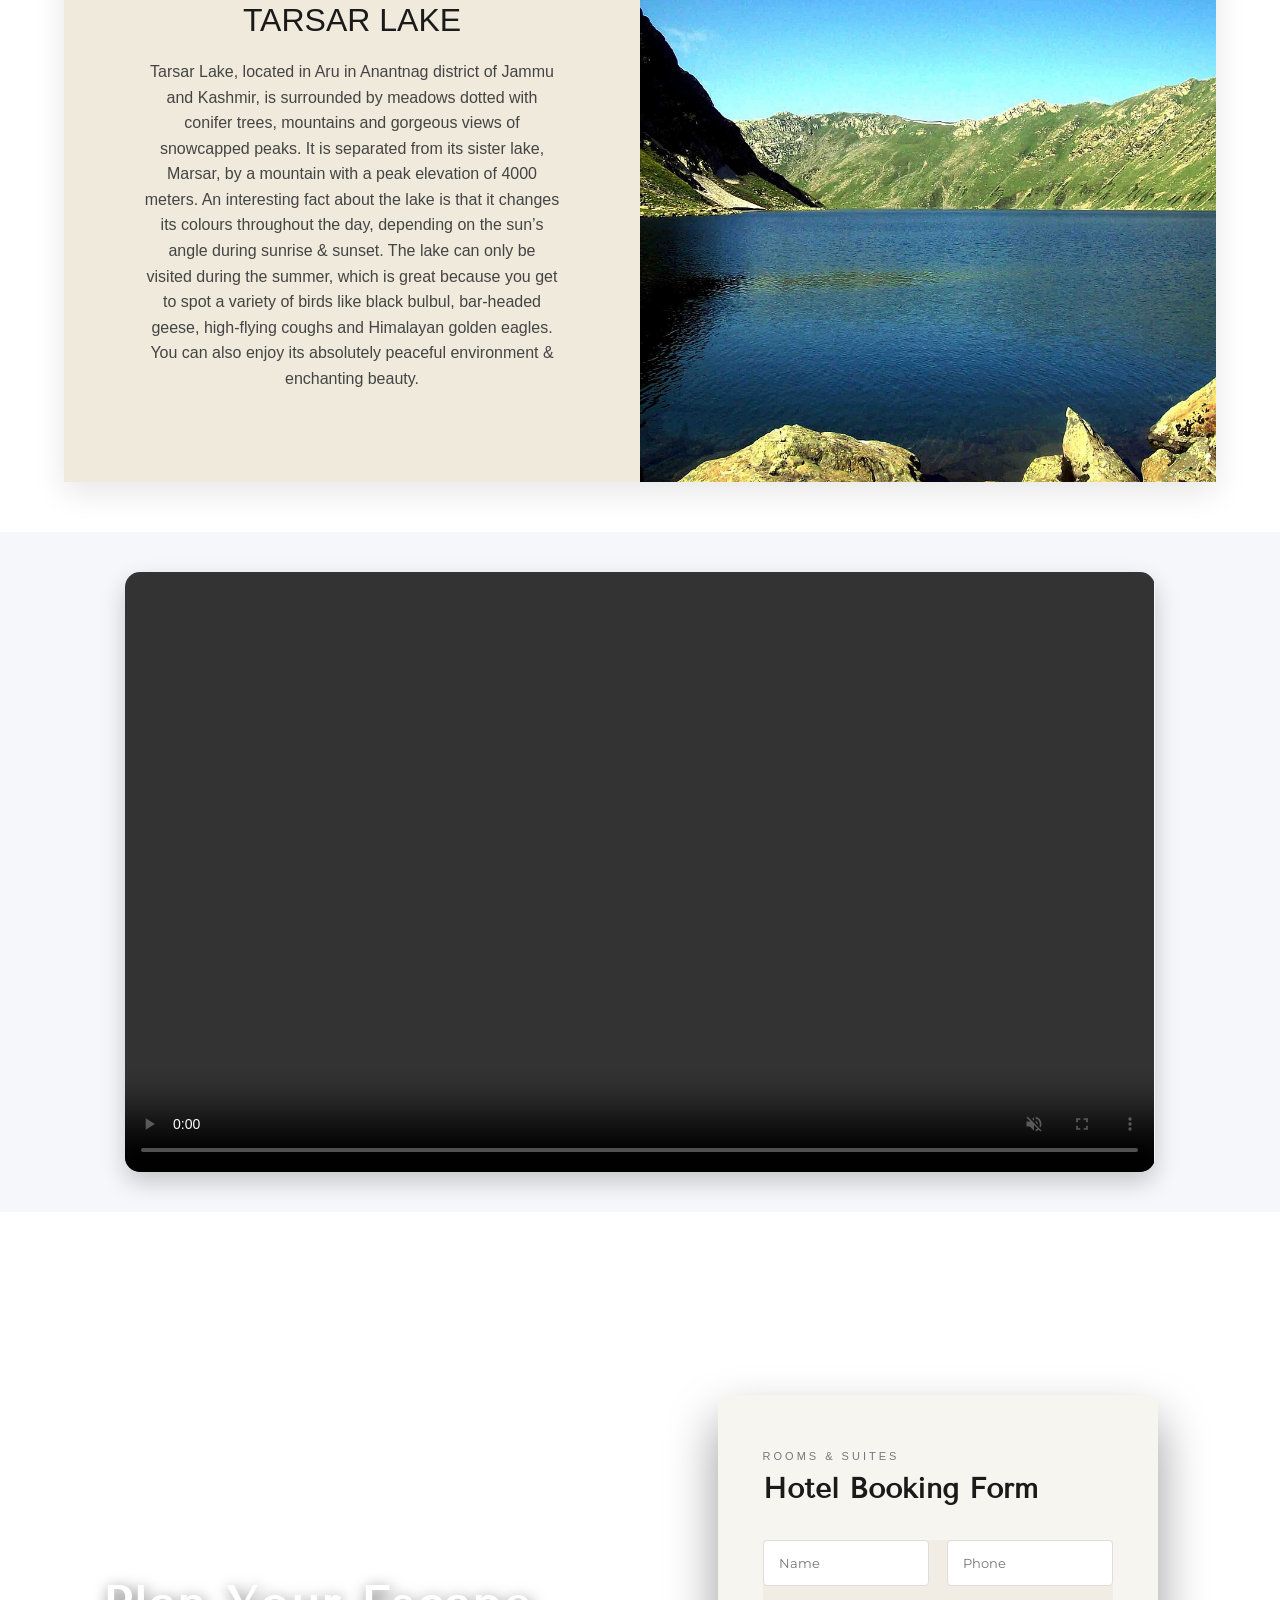
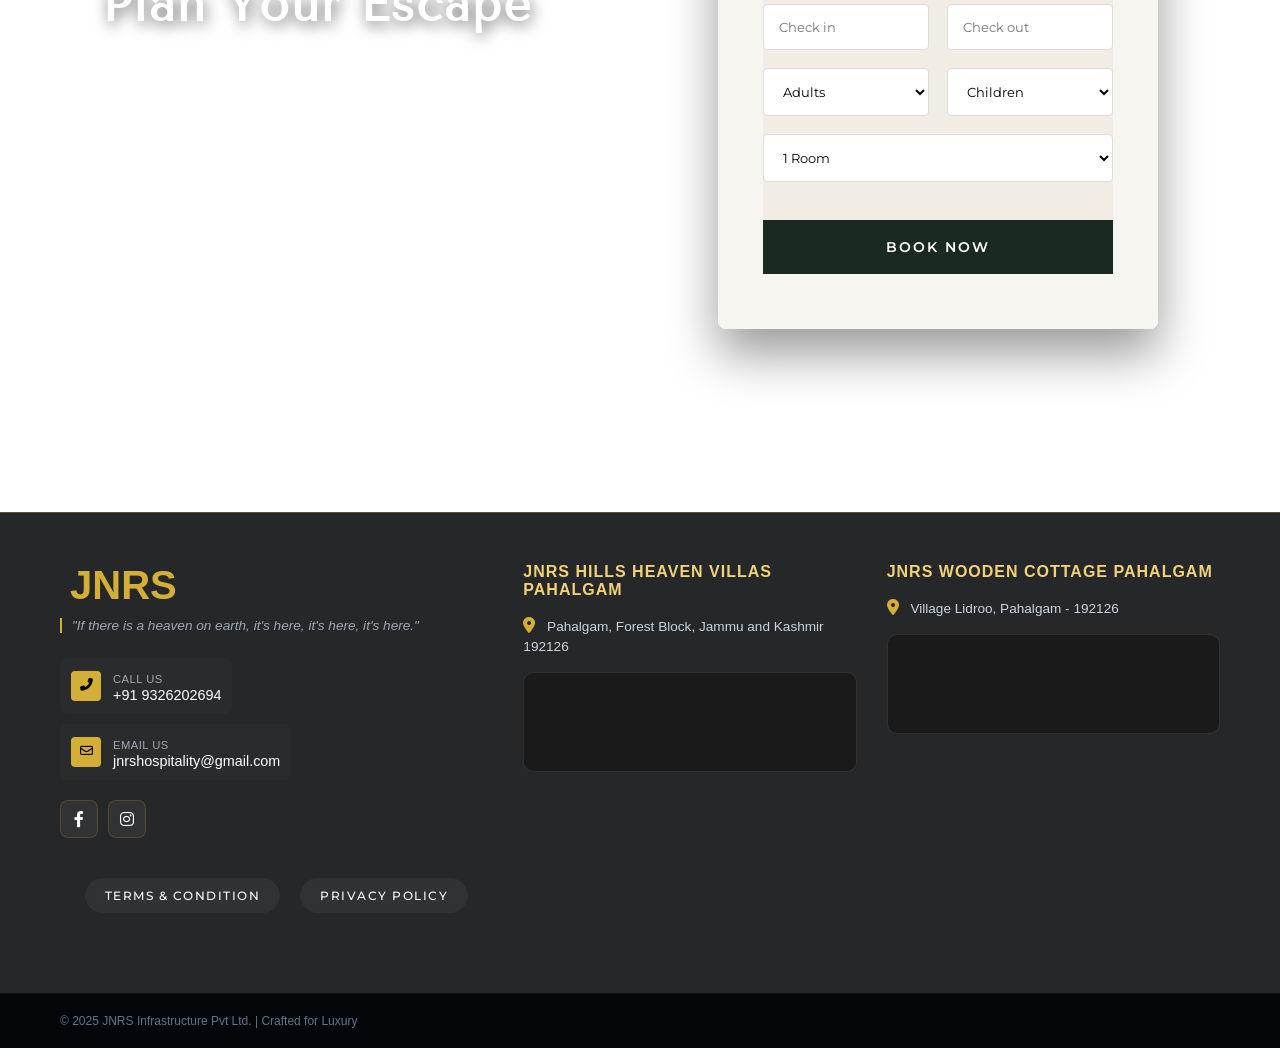
<file: jnrs2-main/index.html>
<!DOCTYPE html>
<html lang="en">
<head>
    <meta charset="UTF-8">
    <meta name="viewport" content="width=device-width, initial-scale=1.0">
    <title>JNRS Professional Header</title>
    <link href="https://fonts.googleapis.com/css2?family=Poppins:wght@300;400;600&display=swap" rel="stylesheet">
    <link rel="stylesheet" href="https://cdnjs.cloudflare.com/ajax/libs/font-awesome/6.0.0/css/all.min.css">
    <link href="https://fonts.googleapis.com/css2?family=Poppins:wght@300;400;600;800&display=swap" rel="stylesheet">
    <link href="https://unpkg.com/aos@2.3.1/dist/aos.css" rel="stylesheet">
    <link rel="stylesheet" href="https://cdnjs.cloudflare.com/ajax/libs/font-awesome/6.0.0/css/all.min.css">
    <link rel="stylesheet" href="https://cdnjs.cloudflare.com/ajax/libs/animate.css/4.1.1/animate.min.css"/>
    <link rel="stylesheet" href="css/style.css">
    <link href="https://fonts.googleapis.com/css2?family=Montserrat:wght@300;400;600&family=Tenor+Sans&display=swap" rel="stylesheet">
    <link rel="stylesheet" href="https://cdnjs.cloudflare.com/ajax/libs/font-awesome/6.0.0/css/all.min.css">
    <link rel="stylesheet" href="https://cdnjs.cloudflare.com/ajax/libs/font-awesome/6.0.0/css/all.min.css">
 
</head>
<body>

    <header>
        <a href="index.html" class="logo">
          <div class="logo">
                <img src="images/logo.png" alt="JNRS Logo">
                           <span>JनरS</span></a>
           </div>
           </a>
        
        <div class="menu-toggle" id="mobile-menu">
            <i class="fas fa-bars"></i>
        </div>

        <nav>
            <ul class="nav-links" id="nav-list" style="font-size:35px;">
                <li><a href="index.html">Home</a></li>
                <li><a href="about.html">About Us</a></li>
                <li><a href="#accoommodation">Accommodation</a></li>
                <li><a href="#attractions">Attractions</a></li>
                <li><a href="#contact" class="btn-contact">Contact Us</a></li>
            </ul>
        </nav>
    </header>
    <!-- hero section -->
<section class="hero-section">
    <div class="slider">
        <div class="slide active"
                          style="background-image:url('images/h1.png'); width:100%; height:100%; background-size: contain;">

        </div>

        <div class="slide" 
             style="background-image:url('images/h2.png'); width:100%; height:100%; background-size: contain;">
        </div>

        <div class="slide" 
             style="background-image:url('images/h3.png'); width:100%; height:100%; background-size: contain;">
        </div>
         <div class="slide" 
             style="background-image:url('images/h4.png'); width:100%; height:100%; background-size: contain;">
        </div>
         <div class="slide" 
             style="background-image:url('images/h5.png'); width:100%; height:110%; background-size: contain; margin-top:-3rem;">
        </div>

        </div>
</section>
   <div class="shayari-container">
    <!-- <p class="persian-text">“Gar Firdaus bar-rue zamin ast, hami asto, hami asto, hamin ast”</p> -->
    <br>
    <!-- <span class="translation" style="font-weight:bold;">If there is a heaven on earth, it's here, it's here, it's here.</span> -->
    <br>
</div>
<!-- welcome section -->
<br>
  

<section class="container-welcome">
    <div class="content-side-1">
        <!-- <h4 class="sub-heading-1">Welcome to the Heart of Kashmir</h4> -->
        <h1 class="main-heading-1">Discover the beauty and comfort of JNRS HILLS HEAVEN VILLAS PAHALGAM </h1>
        
        <p class="description-1">
            Nestled in the breathtaking valleys of Kashmir, <strong>JNRS Hills Heaven Villas Pahalgam </strong> offer more than just a stay—they offer an experience wrapped in nature and timeless beauty.
        </p>
        
        <p class="description-1">
           Wake up to the calm reflections of valley Pahalgam or the refreshing mountain breeze of Pahalgam’s pine forests. Whether seeking a romantic getaway or a family retreat, JNRS promises warm hospitality and unforgettable views.       </p>

        <div class="reservation-box-1">
            <div class="icon-circle">
                <svg class="phone-icon-1" viewBox="0 0 24 24" fill="none" stroke="currentColor" stroke-width="1.5">
                    <path d="M22 16.92v3a2 2 0 01-2.18 2 19.79 19.79 0 01-8.63-3.07 19.5 19.5 0 01-6-6 19.79 19.79 0 01-3.07-8.67A2 2 0 014.11 2h3a2 2 0 012 1.72 12.84 12.84 0 00.7 2.81 2 2 0 01-.45 2.11L8.09 9.91a16 16 0 006 6l1.27-1.27a2 2 0 012.11-.45 12.84 12.84 0 002.81.7A2 2 0 0122 16.92z"/>
                </svg>
            </div>
            <div class="res-text-1">
                <p><span>For Reservations</span></p>
                <span>+91 9326202694</span>
                
            </div>
        </div>
    </div>

    
        <div class="img-wrapper-tall">
            <img src="images/discover.png" alt="Resort Architecture" class="img-tall-1">
        </div>
        
         
    
</section>


<br>
<br>

 <!-- why -->

<section class="experience-section">
    <div class="container">
        <div class="experience-content">
            <!-- <strong class="whystay"> Why Stay with JNRS Group of Hotels / Resorts / Cottages</strong> -->
            <h2 class="main-heading">Stay With Us and Experience and analyse the Beauty of PAHALGAM:</h2>
            
            <ul class="experience-list">
                <li>
                    <strong>Elegant Rooms & Cozy Rooms:</strong> 
                            From refreshing summers to magical snow-covered winters, Pahalgam offers a delightful climate that makes every season perfect for a memorable getaway.                
                <li>
                    <strong>Pleasant Weather Throughout the Year:</strong> 
                    From refreshing summers to magical snow-covered winters, Kashmir offers a delightful climate that makes every season perfect for a memorable getaway.                </li>
                
                <li>
                    <strong>Authentic Dining Experiences:</strong> 
                           Savor delicious meals inspired by local Kashmiri flavors along with a variety of Indian and multi-cuisine dishes, prepared with care to enhance your stay.             </li>
                
                <li>
                    <strong>Memorable Nature Experiences:</strong> 
                     Explore the beauty of Kashmir with relaxing nature walks, peaceful riverside moments, cozy bonfire evenings, and sightseeing trips to the region’s most iconic destinations.            </li>
                
                <li>
                    <strong>Perfect for Couples, Families & Groups:</strong> 
                             Whether you're planning a romantic escape, a family vacation, or a group trip, our warm hospitality and personalized service ensure a comfortable and unforgettable stay.          
                <li>
                    <strong> Close to Kashmir’s Top Attractions:</strong> 
                         Our locations provide easy access to the most famous attractions of the places to visit in Pahalgam:         </li>
            </ul>
        </div>
    </div>
</section>





<!-- section 6  FACILITIES-->
   <section class="facilities-section"> 
        <span class="fac-badge">JNRS HILLS HEAVEN VILLA PAHALGAM</span>
        <h2 class="fac-title">Villas  Facilities here</h2>

        <div class="facilities-grid">
            <div class="fac-item">
                <i class="fa-solid fa-wifi fac-icon"></i>
                <span>Free Wifi</span>
            </div>
            <div class="fac-item">
                <i class="fa-solid fa-car fac-icon"></i>
                <span>Parking</span>
            </div>
            <div class="fac-item">
                <i class="fa-solid fa-tv fac-icon"></i>
                <span>Television</span>
            </div>
            <div class="fac-item">
                <i class="fa-solid fa-bell-concierge fac-icon"></i>
                <span>Restaurant</span>
            </div>
           <div class="fac-item">
                   <i class="fa-solid fa-temperature-high fac-icon"></i>
                     <span>Heater</span>
              </div>
              <div class="fac-item">
                     <i class="fa-solid fa-utensils fac-icon"></i>
                           <span>Meal</span>
                          </div>
            
            <div class="fac-item">
                <i class="fa-solid fa-wind fac-icon"></i>
                <span>Air Conditioner</span>
            </div>
            <div class="fac-item">
                <i class="fa-solid fa-elevator fac-icon"></i>
                <span>Elevator</span>
            </div>
            <div class="fac-item">
                <i class="fa-solid fa-wine-bottle fac-icon"></i>
                <span>Mini Bar</span>
            </div>
            
        </div>
    </section>



<!-- 7 section   accommodation-->
 

     <section class="header-section" id="accoommodation">
        <p class="subtitle">JNRS HILLS HEAVEN VILLAS</p>
        <h1 class="main-title">Accommodation</h1>
    </section>

    <section class="attractions-container">
        
        <div class="attraction-row" >
            <div class="attraction-image">
                <img src="images/deluxe.png" alt="Kali Ka Tibba">
            </div>
            <div class="attraction-content">
                <!-- <p class="label">ATTRACTIONS</p> -->
                <h2>DELUXE ROOM</h2>
                <p class="description">
                    <!-- JNRS Royal Park Resort SRINAGAR -->
                </p>
                <!-- <a href="#" class="read-more">READ MORE</a> -->
            </div>
        </div>

        <div class="attraction-row reverse">
            <div class="attraction-image">
                <img src="images/super.png" alt="Chail Palace" style="height:110%;">
            </div>
            <div class="attraction-content">
                <!-- <p class="label">JNRS Wooden Cottage Pahalgam</p> -->
                <h2>SUPERIOR ROOM</h2>
                <!-- <p class="description">
                    Built in 1891 by the Maharaja of Patiala, Chail Palace is a heritage hotel 
                    offering a glimpse into royal history. Visitors can explore its colonial 
                    architecture and expansive grounds. It's located approximately 4 km from Maple Resort Chail.
                </p>
                <a href="#" class="read-more">READ MORE</a> -->
            </div>
        </div>
         <div class="attraction-row">
            <div class="attraction-image">
                <img src="images/family.png" alt="Kali Ka Tibba">
            </div>
            <div class="attraction-content">
                <!-- <p class="label">JNRS Wooden Cottage Pahalgam</p> -->
                <h2>FAMILY SUITE </h2>
                <!-- <p class="description">
                    Perched atop a hill, Kali Ka Tibba is a serene temple dedicated to Goddess Kali. 
                    The site offers panoramic views of the surrounding mountains and is a popular 
                    spot for both spiritual reflection and photography. It's situated about 6 km from the resort.
                </p>
                <a href="#" class="read-more">READ MORE</a> -->
            </div>
        </div>

        <div class="attraction-row reverse" id="attractions">
            <div class="attraction-image">
                <img src="images/betavelly.png" alt="Chail Palace">
            </div>
            <div class="attraction-content" >
                <p class="label"> Attractions</p>
                <h2>BETAAB VALLEY</h2>
                <p class="description">
               Betaab Valley, which is a part of Pahalgam area – one of the several sub-valleys of Kashmir Valley came into existence during the post  geosynclinal stage  of the development of the  Himalayas.  The valley lies between the two Himalayan Ranges   Pir Panjal  and Zanskar . Betaab valley is a very popular tourist destination in Jammu and Kashmir. It is also a favourite campsite of travellers as it also serves as a base camp for trekking and further exploration of the mountains.                
            </div>
        </div>
         <div class="attraction-row">
            <div class="attraction-image">
                <img src="images/aru.png" alt="Kali Ka Tibba">
            </div>
            <div class="attraction-content">
                <p class="label">ATTRACTIONS</p>
                <h2>ARU VALLEY</h2>
                <p class="description">
                 <spam class="ks1">Aru Valley</spam> is a picturesque tourist spot in Kashmir, known for its scenic meadows, pristine lakes, and mountains. <spam class="ks1">Aru</spam>,<smap class="ks"> village</smap> lies in the <spam class="ks"> Anantnag District</spam> of <smap class="ks"> Jammu and Kashmir</smap>, India. It is 53 km from <spam class="ks">Anantnag city</spam>, the district headquarter. It is located around 12 km from <spam class="ks">Pahalgam</spam>, . Noted for its scenic meadows, lakes and mountains, it is a base camp for trekking to the <spam class="ks">Kolahoi Glacier</spam>, <spam class="ks">Tarsar Lake</spam>, Marsar and Herbaghwan Lake. The village lies on the left bank of the Aru river, which is a tributary of the Lidder river.         </p>
                <!-- <a href="#" class="read-more">READ MORE</a> -->
            </div>
        </div>

        <div class="attraction-row reverse">
            <div class="attraction-image">
                <img src="images/gulf.png" alt="Chail Palace">
            </div>
            <div class="attraction-content">
                <p class="label"> Attractions</p>
                <h2> GOLF COURSE PAHALGAM</h2>
                <p class="description">
                   The Pahalgam Golf Course located in the Kashmir region of India is an 18-hole course located on the banks of the Lidder river, near Pahalgam, a popular tourist destination in the Himalayan state of Jammu and Kashmir. The course is owned and operated by the Jammu and Kashmir Tourism Development Corporation, and is open to members and their guests, as well as visitors who book through the club’s website or through authorized travel agents.
          <!-- <a href="#" class="read-more">READ MORE</a> -->
            </div>
        </div>
         <div class="attraction-row">
            <div class="attraction-image">
                <img src="images/baisar.png" alt="Kali Ka Tibba">
            </div>
            <div class="attraction-content">
                <p class="label">ATTRACTIONS</p>
                <h2>  BAISARAN VALLEY</h2>
                <p class="description">
                   Baisaran Valley Pahalgam, also known as the Switzerland of India or mini-Switzerland has rightfully earned its name because of its open valley, tall fir trees, and misty surroundings. One of the most popular and most visited places of<spam class="ks"> Pahalgam sightseeing</spam> , Baisaran Kashmir is popular for its fresh heavenly look and its yet unexplored winter snow.               <!-- <a href="#" class="read-more">READ MORE</a> -->
            </div>
        </div>

        <div class="attraction-row reverse">
            <div class="attraction-image">
                <img src="images/tarsar.png" alt="Chail Palace">
            </div>
            <div class="attraction-content">
                <p class="label"> Attractions</p>
                <h2>TARSAR LAKE</h2>
                <p class="description">
                  Tarsar Lake, located in Aru in Anantnag district of Jammu and Kashmir, is surrounded by meadows dotted with conifer trees, mountains and gorgeous views of snowcapped peaks. It is separated from its sister lake, Marsar, by a mountain with a peak elevation of 4000 meters.

An interesting fact about the lake is that it changes its colours throughout the day, depending on the sun’s angle during sunrise & sunset. The lake can only be visited during the summer, which is great because you get to spot a variety of birds like black bulbul, bar-headed geese, high-flying coughs and Himalayan golden eagles. You can also enjoy its absolutely peaceful environment & enchanting beauty.             <!-- <a href="#" class="read-more">READ MORE</a> -->
            </div>
        </div>

    </section>
 
 

<!-- 10 section policy-overview-->
 
 <!-- VIDEO SECTION START -->
<section class="video-section">
        <div class="video-box">
            <video controls autoplay muted loop playsinline>
                <source src="images/video.mp4" type="video/mp4" autoplay muted loop>
                Your browser does not support the video tag.
            </video>
        </div>

    </div>
</section>
<!-- VIDEO SECTION END -->
 


<!-- form -->
   <div class="booking-wrapper" id="contact">
        <section class="booking-section">
            <div class="booking-left">
                <h2>Plan Your Escape</h2>
                <p class="pc">In the paradise of Kashmir—where summers glow, winters sparkle with snow, and every occasion becomes magical—your story begins here.</p>
               <br>
                <div class="reservation-box">
                    
                    <div class="res-icon"><i class="fa-solid fa-phone-volume"></i></div>
                    <div class="res-text">
                         <!-- <a href="tel:9321235958" class="action-card"></a> -->
                        <span>Reservation</span>
                       
                        <div class="res-numbers">
                           +91 9326202694
                        </div>
                    </a>
                    </div>
                    
                </div>
            </div>

            <div class="booking-right">
                <div class="form-header">
                    <span style="text-transform: uppercase; letter-spacing: 3px; font-size: 11px; color: #777; display: block; margin-bottom: 10px;">Rooms & Suites</span>
                    <h3>Hotel Booking Form</h3>
                </div>

                <form class="booking-form">
                    <div class="input-group">
                        <input type="text" placeholder="Name" required>
                        <!-- <i class="fa-regular fa-user"></i> -->
                    </div>
                    
                    <div class="input-group">
                        <input type="tel" placeholder="Phone" required>
                        <!-- <i class="fa-solid fa-mobile-screen-button"></i> -->
                    </div>

                    <div class="input-group">
                        <input type="text" onfocus="(this.type='date')" onblur="(this.type='text')" placeholder="Check in">
                        <!-- <i class="fa-regular fa-calendar-days"></i> -->
                    </div>

                    <div class="input-group">
                        <input type="text" onfocus="(this.type='date')" onblur="(this.type='text')" placeholder="Check out">
                        <!-- <i class="fa-regular fa-calendar-days"></i> -->
                    </div>

                    <div class="input-group">
                        <select>
                            <option value="" disabled selected>Adults</option>
                            <option>1 Adult</option>
                            <option>2 Adults</option>
                            <option>3 Adults</option>
                        </select>
                        <!-- <i class="fa-solid fa-chevron-down"></i> -->
                    </div>

                    <div class="input-group">
                        <select>
                            <option value="" disabled selected>Children</option>
                            <option>None</option>
                            <option>1 Child</option>
                            <option>2 Children</option>
                        </select>
                        <!-- <i class="fa-solid fa-chevron-down"></i> -->
                    </div>

                    <div class="input-group" style="grid-column: span 2;">
                        <select>
                            <option>1 Room</option>
                            <option>2 Rooms</option>
                            <option>3 Rooms</option>
                        </select>
                        <!-- <i class="fa-solid fa-chevron-down"></i> -->
                    </div>

                    <button type="submit" class="check-btn">BOOK NOW</button>
                </form>
            </div>
        </section>
        
        
    </div>
    <!-- footer -->
    <footer class="main-footer" data-aos="fade-up">
    <div class="footer-container">
        <div class="footer-grid">
            <div class="footer-col brand-info">
                <a href="#" class="logo footer-logo"><span>JNRS</span></a>
                <p class="brand-quote">"If there is a heaven on earth, it's here, it's here, it's here."</p>
                
                <div class="contact-actions">
                    <a href="tel:9326202694" class="action-card">
                        <div class="icon-box-sm"><i class="fas fa-phone-alt"></i></div>
                        <div class="action-text">
                            <span id="contact">Call Us</span>
                            <p>+91 9326202694</p>
                        </div>
                    </a>
                    <a href="mailto:jnrshospitality@gmail.com" class="action-card">
                        <div class="icon-box-sm"><i class="far fa-envelope"></i></div>
                        <div class="action-text">
                            <span>Email Us</span>
                            <p>jnrshospitality@gmail.com</p>
                        </div>
                    </a>
                </div>

                <div class="social-wrapper">
                    <a href="https://www.facebook.com/dazzling.travels.92" class="social-link" target="_blank"><i class="fab fa-facebook-f"></i></a>
                    <a href="https://www.instagram.com/jnrsinfrastructurepvtltd" class="social-link" target="_blank"><i class="fab fa-instagram"></i></a>
                    <!-- <a href="#" class="social-link" target="_blank"><i class="fab fa-google"></i></a> -->
                </div>
                  <div class="footer-links">
                  <a href="terms.html" class="footer-btn">Terms & Condition</a>
                      <a href="refund-policy.html" class="footer-btn">Privacy Policy</a>
                          <!-- <a href="#" class="footer-btn">Blog</a> -->
            </div>
                </div>

            <div class="footer-col">
                <h4 class="col-title">JNRS HILLS HEAVEN VILLAS Pahalgam </h4>
                <div class="loc-content">
                    <p class="loc-detail">
                        <i class="fas fa-map-marker-alt"></i> 
                        Pahalgam, Forest Block, Jammu and Kashmir 192126
                    </p>
                    <div class="mini-map">
                        <iframe src="https://www.google.com/maps/embed?pb=!1m18!1m12!1m3!1d3307.2345!2d74.812345!3d34.012345!2m3!1f0!2f0!3f0!3m2!1i1024!2i768!4f13.1!3m3!1m2!1s0x0%3A0x0!2zMzTCsDAwJzQ0LjQiTiA3NMKwNDgnNDQuNCJF!5e0!3m2!1sen!2sin!4v1625000000000!5m2!1sen!2sin" allowfullscreen="" loading="lazy"></iframe>
                        <a href="https://www.bing.com/maps/directions?ty=18&vdpid=6981728360552464385&v=2&sV=1&qpvt=Pahalgam%2C+Forest+Block%2C+Jammu+and+Kashmir+192126&FORM=MIRE&style=r&rtp=%7Epos.33.89888381958008_75.32608032226562_Forest%2520Block%252C%2520Pahalgam%252C%2520Anantnag%2520District%252C%2520Jammu%2520%2526%2520Kashmir_Forest%2520Block%252C%2520Pahalgam%252C%2520Anantnag%2520District%252C%2520Jammu%2520%2526%2520Kashmir_&cp=33.898884%7E75.326080&lvl=16" target="_blank" class="map-btn">Get Direction <i class="fas fa-arrow-right"></i></a>
                    </div>
                </div>
                <br>
                <br>
                
            </div>
            

            <div class="footer-col">
                <h4 class="col-title">JNRS Wooden Cottage Pahalgam  </h4>
                <div class="loc-content">
                    <p class="loc-detail">
                        <i class="fas fa-map-marker-alt"></i>
                         
  Village Lidroo, Pahalgam - 192126
                    </p>
                    <div class="mini-map">
                        <iframe src="https://www.google.com/maps/embed?pb=!1m18!1m12!1m3!1d3315.1234!2d75.312345!3d34.022345!2m3!1f0!2f0!3f0!3m2!1i1024!2i768!4f13.1!3m3!1m2!1s0x0%3A0x0!2zMzTCsDAxJzIwLjAiTiA3NcKwMTgnNDQuNCJF!5e0!3m2!1sen!2sin!4v1625000000000!5m2!1sen!2sin" allowfullscreen="" loading="lazy"></iframe>
                        <a href="https://maps.app.goo.gl/pWcfEBao93suQa9q9" target="_blank" class="map-btn">Get Direction <i class="fas fa-arrow-right"></i></a>
                    </div>
                </div>
            </div>
        </div>
      
    </div>

    <div class="footer-copyright">
        <div class="container bottom-flex">
            <p>© 2025 JNRS Infrastructure Pvt Ltd. | Crafted for Luxury</p>
            <!-- <div class="trust-badges">
                <i class="fab fa-cc-visa"></i>
                <i class="fab fa-cc-mastercard"></i>
                <i class="fas fa-shield-alt"></i>
            </div> -->
        </div>
    </div>
</footer>
    <script src="https://unpkg.com/aos@2.3.1/dist/aos.js"></script>
<script src="js/script.js"></script>
</body> 
</html>
</file>
<file: css/style.css>
/* Universal Reset */






  
* {
    margin: 0;
    padding: 0;
    box-sizing: border-box;
    font-family: 'Poppins', sans-serif;
}





html, body {
    overflow-x: hidden;
    scroll-behavior: smooth;
    width: 100%;
    background-color:white;
}



/* video */


.video-section {
    width: 100%;
    padding: 40px 20px; /* Padding thoda kam kiya */
    background: #f5f7fa;
    text-align: center;
    /* Height yaha se hatayein taaki content ke hisab se adjust ho */
}

.video-box {
    position: relative;
    width: 83%; /* Video ki width thodi kam ki screen par center dikhne ke liye */
     /* Laptop par bahut bada na dikhe */
    margin: 0 auto; /* Center alignment */
    border-radius: 15px;
    overflow: hidden;
    box-shadow: 0 10px 25px rgba(0,0,0,0.2);
    
    /* Yaha se aap height control kar sakte hain */
    height: 600px; /* Aap is value ko 300px ya 400px karke check kar sakte hain */
}

.video-box video {
    width: 100%;
    height: 100%; /* Box ki height ko fill karega */
    display: block;
    object-fit: cover; /* Video stretch nahi hogi, perfectly crop hokar fit hogi */
}

/* Mobile ke liye height adjust karein */
@media (max-width: 768px) {
    .video-box {
        width: 100%;
        height: 250px; /* Mobile par height kam rakhi */
    }
}











header {
    display: flex;
    justify-content: space-between;
    align-items: center;
    padding: 10px 8%; /* Vertical padding thoda kam kiya hai logo fit karne ke liye */
    background: #16291d;
    box-shadow: 0 4px 15px rgba(0,0,0,0.08);
    position: sticky;
    top: 0;
    z-index: 1000;
}

/* --- Logo Section Start --- */
.logo {
    display: flex;
    align-items: center;
    text-decoration: none;
}

.logo img {
    width: 55px;         /* Logo ka size yahan se control karein */
    height: 55px;        /* Width aur Height same rakhein perfect circle ke liye */
    border-radius: 50%;  /* Perfect Circle ke liye hamesha 50% use karein */
    object-fit: cover;   /* Image ko stretch hone se bachata hai */
    border: 2px solid #e67e22; /* Optional: Logo ke charo taraf ek orange ring */
}

.logo span { 
    color: #e67e22; 
    margin-left: 10px; /* Logo aur text ke beech gap */
    font-weight: 700;
    font-size:40px;
}
/* --- Logo Section End --- */

.nav-links {
    list-style: none;
    display: flex;
    gap: 50px;
    align-items: center;
}

.nav-links li a {
    text-decoration: none;
    color: #f5f5f6;
    font-size: 20px;
    font-weight: 500;
    transition: 0.3s;
}

.nav-links li a:not(.btn-contact):hover { 
    color: #e67e22; 
}

.btn-contact {
    background: #e67e22;
    color: white !important;
    padding: 10px 22px;
    border-radius: 50px;
    text-align: center;
}

.menu-toggle {
    display: none;
    font-size: 37px;
    cursor: pointer;
    color: #ffffff; /* Green background par black ki jagah white behtar dikhega */
}

/* --- Responsive Styles --- */
@media (max-width: 992px) {
    header { 
        padding: 10px 20px; 
        width: 100%;
    }

    .menu-toggle { 
        display: block; 
        margin-right: -8rem; /* Margin-right ko clean kiya */
    }
  
    .logo img{
    /* display: flex; */
    /* align-items: center; */
    /* text-decoration: none; */
    margin-left:-10em;
   }

    .nav-links {
        position: absolute;
        top: 75px; 
        right: 5%;
        width: 200px;
        background: #020202;
        flex-direction: column;
        gap: 10px;
        padding: 25px;
        border-radius: 15px;
        box-shadow: 0 10px 30px rgba(0, 0, 0, 0.5);
        transform: translateY(-20px);
        opacity: 0;
        visibility: hidden;
        transition: all 0.3s ease-in-out;
    }

    .nav-links.active {
        transform: translateY(0);
        opacity: 1;
        visibility: visible;
    }

    .nav-links li {
        width: 100%;
        text-align: center;
    }

    .nav-links li a {
        display: block;
        padding: 10px;
        font-size: 16px;
    }

    .btn-contact {
        margin-top: 10px;
        width: 100%;
    }
}
/* body{
    background:#000;
    font-family: Arial, sans-serif;
} */

/* HERO SECTION */
.hero-section{
   position: relative;
    width: 100%;
    height: 100vh;
    overflow: hidden;
    background-color: #000; /* Background black taaki vertical images ke side mein khali na dikhe */
    margin-top:0.01rem;
}

/* SLIDER WRAPPER */
.slider{
    width: 100%; /* Ise 100% rakhein taaki responsive rahe */
    height:100%;
}

/* SLIDE */
.slide{
    position: absolute;
    /* top:1rem; */
    left: 0;
    background-position: center;
    background-repeat: no-repeat;
    opacity: 0;
    transition: opacity 1s ease-in-out;
}

/* Active Slide */
.slide.active{
    opacity:1;
}

/* Horizontal Image (default) */
.cover{
    background-size:900px;
}

/* Vertical Image */
.contain{
    background-size:contain;
    background-color:#000;
}

/* Sabse pehle Desktop/Laptop ke liye default style */
 

/* MOBILE */
@media(max-width:768px){
    .overlay h1{
        font-size:24px;
    }
}
        /* sayari */
        .shayari-container {
    margin-top:5px;
    padding-top: 10px;
    /* border-top: 1px solid rgba(12, 12, 12, 0.3); Halka sa orange line separator */
    text-align: center;
}
 

.persian-text {
    font-family: 'Poppins', serif;
    font-style: italic;
    font-size: 1.4rem;
    color: #0a0a0a; /* Golden color */
    font-weight: 600;
    letter-spacing: 1px;
    margin-bottom: 5px;
    text-shadow: 2px 2px 4px rgba(0,0,0,0.5);
}

.translation {
    font-size: 0.9rem;
    color: #090909;
    opacity: 0.7;
    font-weight: 300;
    text-transform: uppercase;
    letter-spacing: 2px;
}

/* Mobile responsive ke liye */
@media (max-width: 768px) {
    .persian-text { font-size: 1.1rem; }
    .translation { font-size: 0.7rem; }
}
/* --- MEDIA QUERIES --- */

/* 1. Tablets aur Choti Screens ke liye (Max-width: 1024px) */
@media (max-width: 1024px) {
    .slider {
        width: 100%; /* Slider ko poori width do */
        height: 100%; /* Height thodi kam kar sakte hain landscape images ke liye */
    }
}

/* 2. Mobile Phones ke liye (Max-width: 768px) */
@media (max-width: 768px) {
    .hero-section {
        height: 60vh; /* Mobile par height thodi kam rakhein taaki content niche dikhe */
    }

    .slider {
        width: 100%;
        height: 100%;
    }

    /* Vertical images ko mobile screen par fit karne ke liye */
    .slide {
        background-size: contain !important; /* Forcefully image ko fit karega */
        background-position: center;    /* Image ko upar se align karega */
        width:100%;
        height:auto;
    }

    /* Agar aapne inline width/height di hai, toh use reset karein */
    /* .slide[style] {
        width: 100% !important;
        height: 100% !important;
    } */
}

/* 3. Bahut chote phones ke liye (Max-width: 480px) */
@media (max-width: 480px) {
    .hero-section {
        height: 50vh; /* Chote mobile ke liye optimized height */
    }

    .persian-text {
        font-size: 1rem;
        letter-spacing: 0.5px;
    }

    .translation {
        font-size: 0.6rem;
    }
}




/* --- 3) WELCOME SECTION --- */

 :root {
    --gold: #e67e22;
    --dark-green: #073107;
    --light-text: #555;
}

.container-welcome {
    display: flex;
    align-items: center;
    justify-content: space-between;
    max-width: 1200px; /* Thoda kam kiya professional look ke liye */
    margin: 80px auto;
    padding: 0 5%;
    gap: 60px;
    /* background-color:white; */
}

/* --- Left Side: Text --- */
 

.sub-heading-1 {
    text-transform: uppercase;
    letter-spacing: 4px;
    font-size: 13px;
    font-weight: 600;
    margin-bottom: 15px;
    color: var(--gold);
}

.main-heading-1 {
    font-family: 'Tenor Sans', serif;
    font-size: 36px; /* Optimized size */
    line-height: 1.3;
    color: #1a1a1a;
    margin-bottom: 25px;
}

.description-1 {
    font-size: 16px;
    line-height: 1.7;
    color: var(--light-text);
    margin-bottom: 20px;
    text-align: left; /* Justify se better left-align lagta hai modern UI mein */
}

/* Reservation Box */
.reservation-box-1 {
    display: flex;
    align-items: center;
    /* margin-right:12rem; */
     /* margin-bottom:-5rem; */
    gap: 15px;
}

.icon-circle {
    background: #fdf2e9;
    padding: 12px;
    border-radius: 50%;
    display: flex;
    align-items: center;
    justify-content: center;
}

.phone-icon-1 {
    width: 24px;
    height: 24px;
    stroke: var(--gold);
}

.res-text-1 p {
    font-size: 14px;
    color: #888;
    margin: 0;
    text-transform: uppercase;
}

.res-text-1 span {
    font-size: 20px;
    font-weight: 700;
    color: var(--dark-green);
}

/* --- Right Side: Images --- */


/* --- Right Side: Images Section --- */
 

.img-wrapper-tall {
    width: 100%;
    overflow: hidden;
    border-radius: 6px; /* Thoda zyada round professional lagta hai */
    box-shadow: 0 20px 40px rgba(0,0,0,0.1);
}

/* 1. LEFT IMAGE: Ise niche karne ke liye */
.img-wrapper-tall {
    margin-top: 10px; /* Isse left image niche ho jayegi */
}

.img-wrapper-tall img{
    width:100%;
    height:600px;
}
 

.img-tall-1{
    width: 100%;
    height: 380px; /* Size thoda aur compact kiya professional look ke liye */
    object-fit: cover;
    display: block;
    transition: transform 0.5s ease;
}
/* --- Mobile Styling --- */
@media (max-width: 992px) {
    .container-welcome {
        flex-direction: column;
        text-align: center;
        margin: 40px auto;
    }
    
    .description-1 { text-align: center; }

   .res-text-1 span {
    font-size:15px;
    font-weight:200;
    color: var(--dark-green);
}
    
    .reservation-box-1 { justify-content: center;
        }
}
 /* --- Mobile Styling Updated --- */
@media (max-width: 992px) {
    .container-welcome {
        flex-direction: column; /* Text upar, images niche */
        text-align: center;
        margin: 40px auto;
        padding: 0 20px;
    }
    
    .description-1 { 
        text-align: center; 
    }

     
    
    .img-wrapper-tall{
        width: 100%; /* Mobile par dono images side-by-side aayengi */
    }

    /* LEFT IMAGE: Mobile par bhi niche rahegi */
    .img-wrapper-tall {
        margin-top: 50px; /* Mobile ke liye thoda kam gap (adjustment) */
    }

    /* RIGHT IMAGE: Mobile par upar rahegi */
    .img-wrapper-short {
        margin-top: 0;
    }
    
    .img-tall-1{
        height: 100%; /* Mobile par height thodi kam taaki screen par fit aaye */
    }
    
    .reservation-box-1 { 
        justify-content: center; 
    }
}


/* --- Mobile Styling Updated --- */
@media (max-width: 992px) {
    .container-welcome {
        flex-direction: column; 
        text-align: left; /* Laptop jaisa left align rakhne ke liye */
        margin: 40px auto;
        padding: 0 20px;
    }
    
    .description-1 { 
        text-align: left; /* Laptop screen jaisa left alignment */
    }

    /* Reservation Box Alignment (Laptop style) */
    .reservation-box-1 { 
        justify-content: flex-start; /* Isse content center ke bajaye left se start hoga */
        margin-right: 0; /* Laptop ke heavy margin ko reset kiya */
        margin-bottom:-70px; /* Overlap issue fix karne ke liye */
        gap: 15px;
    }

    /* Text Boldness & Styling */
    .res-text-1 p {
         font-size:15px; /* Laptop jaisa bada size */
        font-weight: 800; /* Number ko extra bold kiya */
        color: var(--dark-green);
        display: block; /* Number ko nayi line par lane ke liye */
    }

    .res-text-1 span {
        font-size: 20px; /* Laptop jaisa bada size */
        font-weight: 800; /* Number ko extra bold kiya */
        color: var(--dark-green);
        display: block; /* Number ko nayi line par lane ke liye */
    }

    /* Images Side-by-Side as requested */
    .image-side-1 {
        width: 100%;
        display: flex; 
        
        justify-content: center;
        align-items: flex-start; 
    }
    
    .img-wrapper-tall{
        width: 100%; 
    }

    .img-wrapper-tall {
        margin-top: 40px; /* Staircase effect maintain rakha */
    }

    .img-wrapper-short {
        margin-top: 0;
    }
    
    .img-tall-1{
        height: 280px; 
    }
}














/* why stay */
/* --- Desktop & General Styles --- */
.experience-section {
    padding: 60px 0;
    background-color:#F1EDE4;
    font-family: 'Poppins', sans-serif;
    color: #444;
}

.experience-content {
    max-width: 900px;
    margin: 0 auto;
    padding: 0 20px;
}

.main-heading {
    font-size: 1.8rem;
    font-weight: 600;
    letter-spacing: 1px;
    color: #222;
    margin-bottom: 25px;
    text-transform: uppercase;
    line-height: 1.3;
}

.experience-list {
    list-style: none;
    padding: 0;
}

.experience-list li {
    position: relative;
    padding-left: 25px;
    margin-bottom: 20px; /* Desktop gap */
    line-height: 1.6;
    font-size: 1.05rem;
    color: #555;
    text-align: left; /* Text-justify se mobile par gaps aate hain, left align clean hai */
}

.experience-list li::before {
    content: "•";
    position: absolute;
    left: 0;
    color: #e67e22; /* Aapke theme ka orange color */
    font-size: 1.5rem;
    top: -2px;
}

.experience-list li strong {
    color: #222;
    font-weight: 600;
    display: inline; /* Heading aur text ek hi line se shuru honge */
}

/* --- Mobile Responsive (Phone ke liye adjustments) --- */
@media (max-width: 768px) {
    .experience-section {
        padding: 40px 0; /* Section padding thodi kam ki */
    }

    .main-heading {
        /* Heading ko ek line mein laane ke liye size chota kiya */
        font-size: 12px; 
        letter-spacing: 0.5px;
        margin-bottom: 20px;
        text-align: center; /* Mobile par center heading professional lagti hai */
        white-space: nowrap; /* Force karega ek line mein rehne ko */
        overflow: hidden;
        text-overflow: ellipsis; /* Agar screen bahut choti ho toh text katega nahi */
    }

    .experience-list li {
        font-size: 14px;
        margin-bottom: 12px; /* Subheadings ke beech gap kam kar diya */
        padding-left: 20px;
        line-height: 1.5;
    }

    .experience-list li::before {
        font-size: 1.2rem;
        top: -3px;
    }
}



        /* Facilities Section Styling */

/* --- Section 2: Hotel Facilities (Combined & Professional) --- */
.facilities-section {
    padding: 60px 6%; 
    text-align: center;
    background-color:#F1EDE4;
    margin-top: 0;
}

/* Subheading/Badge Styling */
.fac-badge {
    text-transform: uppercase;
    letter-spacing: 3px; 
    font-size: 13px;
    color: #e67e22; /* Theme Gold/Orange */
    font-weight: 600;
    margin-bottom: 10px;
    display: block;
}

/* Main Heading Styling */
.fac-title {
    font-family: 'Tenor Sans', sans-serif;
    font-size: 34px; /* Professional size for desktop */
    color: #5c3d2e;
    margin-bottom: 45px;
    line-height: 1.2;
}

/* Facilities Grid Layout */
.facilities-grid {
    display: grid;
    grid-template-columns: repeat(6, 1fr);
    gap: 40px 30px;
    max-width: 1200px;
    margin: 0 auto;
}

.fac-item {
    display: flex;
    flex-direction: column;
    align-items: center;
    gap: 10px !important;
}

.fac-icon {
    font-size: 32px;
    color: #5c3d2e;
    opacity: 0.8;
    transition: 0.3s;
}

.fac-item span {
    font-size: 13px;
    color: #1a1a1a;
    font-weight: 400;
    font-family: 'Tenor Sans', sans-serif;
}

/* Hover Effect */
.fac-item:hover .fac-icon {
    transform: scale(1.1);
    opacity: 1;
}

/* --- Responsive View (Phone & Tablets) --- */
@media (max-width: 992px) {
    .facilities-section {
        padding: 40px 15px;
    }

    .fac-title {
        /* Phone par ek line mein fit karne ke liye logic */
        font-size: 18px; 
        white-space: nowrap; 
        letter-spacing: 0.5px;
        margin-bottom: 30px;
        font-weight: 600;
    }

    .fac-badge {
        font-size: 11px;
        letter-spacing: 2px;
    }

    /* Mobile par 3 columns ka grid */
    .facilities-grid { 
        grid-template-columns: repeat(3, 1fr); 
        gap: 25px 10px; 
    }

    .fac-icon {
        font-size: 26px; /* Mobile par icon thoda chota */
    }

    .fac-item span {
        font-size: 11px; /* Text bhi readable rahega mobile par */
    }
}
/*  */


/* Accommodation Section */

        /* Basic reset for CLEAN OVERLAP */
        

        /* General Reset */
* {
    margin: 0;
    padding: 0;
    box-sizing: border-box;
    font-family: 'Segoe UI', Tahoma, Geneva, Verdana, sans-serif;
}

 

/* Header Section */
.header-section {
    padding: 60px 10%;
    /* background-color: #fdfdfd; Light cream top bar */
    /* border-top: 15px solid #efeadc; */
    margin-bottom:-6rem;
    margin-left:1rem;
}

.subtitle {
    letter-spacing: 3px;
    font-size: 14px;
    font-weight: 500;
    margin-bottom:1px;
    color: #222;
}

.main-title {
    font-size: 48px;
    font-weight: 300;
    color: #1a3321; /* Dark green tone */
    font-family: 'Tenor Sans', sans-serif;
}

/* Attractions Grid */
.attractions-container {
    width: 90%;          /* Total width ka 90% lega */
    max-width: 1200px;   /* Zyada badi screen par 1200px se bahar nahi jayega */
    margin: 50px auto;   /* 'auto' left/right se center kar dega, 50px top/bottom gap */
    box-shadow: 0 10px 30px rgba(0,0,0,0.1); /* Optional: Thoda premium look ke liye */
    overflow: hidden;    /* Taaki corners clean rahein */
}

.attraction-row {
    display: flex;
    flex-wrap: wrap;
    min-height: 450px;
}

.attraction-image, .attraction-content {
    flex: 1;
    min-width: 50%;
}

.attraction-image img {
    width: 100%;
    height: 100%;
    object-fit: cover;
    display: block;
}

.attraction-content {
    background-color: #efeadc; /* Beige background from image */
    padding: 60px 80px;
    display: flex;
    flex-direction: column;
    text-align:center;
    align-items: center;
    justify-content: center;
}

 
/* Alternating Layout Logic */
.attraction-row.reverse {
    flex-direction: row-reverse;
}

/* Text Elements */
.label {
    letter-spacing: 2px;
    font-size: 13px;
    color: #555;
    margin-bottom: 15px;
    text-transform: uppercase;
}

.attraction-content h2 {
    font-size: 32px;
    font-weight: 400;
    margin-bottom: 20px;
    color: #1a1a1a;
}

.description {
    line-height: 1.6;
    font-size: 16px;
    color: #444;
    margin-bottom: 30px;
}

/* Button Styling */
.read-more {
    display: inline-block;
    background-color: #1e2d1f; /* Dark forest green */
    color: white;
    padding: 12px 25px;
    text-decoration: none;
    font-size: 14px;
    letter-spacing: 1px;
    width: fit-content;
    transition: 0.3s;
}

.read-more:hover {
    background-color: #2e4530;
}

/* Responsive for Mobile */
@media (max-width: 768px) {
    .attraction-row, .attraction-row.reverse {
        flex-direction: column;
    }
    .attraction-content {
        padding: 40px 20px;
    }
   .header-section {
    /* padding: 60px 10%; */
    /* background-color: #fdfaf3; Light cream top bar */
    /* border-top: 15px solid #efeadc; */
    margin-top:-2rem;
    margin-left:1rem;
    height:170px;
}

.subtitle {
    /* letter-spacing: 3px; */
    font-size: 12px;
    font-weight: 500;
    margin-left:-2rem;
    color: #222;
}

.main-title {
    font-size: 18px;
    font-weight: 600;
     margin-left:-2rem;
    color: #1a3321; /* Dark green tone */
}
}
     

        
/* refund */
.policy-overview {
    padding: 80px 0;
    background: #fdfdfd;
}

.overview-wrapper {
    max-width: 800px;
    margin: 40px auto 0;
}

.policy-item {
    background: #fff;
    border: 1px solid #eee;
    margin-bottom: 15px;
    border-radius: 12px;
    overflow: hidden;
    transition: 0.3s;
}

.policy-header {
    padding: 20px 25px;
    display: flex;
    justify-content: space-between;
    align-items: center;
    cursor: pointer;
    background: #fff;
    transition: 0.3s;
}

.policy-header h4 {
    margin: 0;
    font-size: 1.1rem;
    color: #333;
    display: flex;
    align-items: center;
    gap: 15px;
}

.policy-header h4 i {
    color: var(--gold);
}

.policy-body {
    max-height: 0;
    overflow: hidden;
    padding: 0 25px;
    transition: all 0.4s cubic-bezier(0, 1, 0, 1);
    background: #fafafa;
}

.policy-body p {
    padding-bottom: 20px;
    color: #666;
    font-size: 0.95rem;
    line-height: 1.6;
}

/* Active State */
.policy-item.active {
    border-color: var(--gold);
    box-shadow: 0 10px 20px rgba(0,0,0,0.05);
}

.policy-item.active .policy-body {
    max-height: 200px;
}

.policy-item.active .policy-header i.fa-chevron-down {
    transform: rotate(180deg);
    color: var(--gold);
}

/* More Button Styling */
.more-btn-wrapper {
    text-align: center;
    margin-top: 35px;
}

.btn-more {
    padding: 12px 30px;
    background: var(--gold);
    color: #000;
    text-decoration: none;
    font-weight: 600;
    border-radius: 50px;
    transition: 0.3s;
    display: inline-flex;
    align-items: center;
    gap: 10px;
}

.btn-more:hover {
    transform: translateY(-3px);
    box-shadow: 0 5px 15px rgba(212, 175, 55, 0.4);
}

/* footer */
:root {
    --gold: #D4AF37;
    --dark-footer: #05070a;
    --glass: rgba(255, 255, 255, 0.05);
}



:root {
    --gold: #D4AF37;
    --gold-light: #f1d279;
    --dark-footer: #262729; /* Slightly darker for better contrast */
    --text-muted: #a0a8b3;
    --glass-white: rgba(255, 255, 255, 0.03);
}

.main-footer {
    background: var(--dark-footer);
    color: #ffffff;
    padding-top: 50px;
    border-top: 1px solid rgba(212, 175, 55, 0.3);
    font-family: 'Poppins', sans-serif;
}

.footer-container {
    max-width: 1200px;
    margin: 0 auto;
    padding: 0 20px;
}

.footer-grid {
    display: grid;
    grid-template-columns: 1.3fr 1fr 1fr;
    gap: 30px;
    padding-bottom: 40px;
}

/* Brand Section */
.footer-logo { 
    font-size: 2.2rem !important; 
    margin-bottom: 10px; 
    display: block;
    text-decoration: none; 
    color: #fff;
    font-weight: 700;
}
.footer-logo span { color: var(--gold); }

.brand-quote { 
    font-style: italic; 
    color: var(--text-muted); 
    font-size: 0.85rem; 
    margin-bottom: 25px;
    border-left: 2px solid var(--gold);
    padding-left: 10px;
}

/* Compact Contact Action Cards */
.contact-actions {
    display: flex;
    flex-direction: column;
    gap: 12px;
    margin-bottom: 20px;
}

.action-card {
    display: flex;
    align-items: center;
    gap: 12px;
    background: var(--glass-white);
    padding: 8px 12px;
    border-radius: 8px;
    text-decoration: none;
    border: 1px solid rgba(255, 255, 255, 0.05);
    transition: 0.3s ease;
    width: fit-content;
}

.action-card:hover {
    background: rgba(212, 175, 55, 0.08);
    border-color: var(--gold);
    transform: translateX(5px);
}

.icon-box-sm {
    width: 32px;
    height: 32px;
    background: var(--gold);
    color: #000;
    border-radius: 6px;
    display: flex;
    align-items: center;
    justify-content: center;
    font-size: 0.9rem;
}

.action-text span { font-size: 0.7rem; color: var(--text-muted); text-transform: uppercase; letter-spacing: 0.5px; }
.action-text p { margin: 0; font-size: 0.9rem; color: #fff; font-weight: 500; }

/* Property Columns */
.col-title {
    color: var(--gold-light);
    margin-bottom: 18px;
    font-size: 1rem;
    font-weight: 600;
    text-transform: uppercase;
    letter-spacing: 1px;
}

.loc-detail { 
    font-size: 0.85rem; 
    color: #cbd5e0; 
    line-height: 1.5; 
    margin-bottom: 15px; 
}
.loc-detail i { color: var(--gold); margin-right: 8px; font-size: 1rem; }

/* Map Design */
.mini-map {
    position: relative;
    height: 90px;
    border-radius: 8px;
    overflow: hidden;
    border: 1px solid rgba(255, 255, 255, 0.1);
}
.mini-map iframe { width: 100%; height: 100%; border: none; filter: grayscale(1) invert(0.92) contrast(0.8); }

.map-btn {
    position: absolute;
    inset: 0;
    background: rgba(0,0,0,0.7);
    color: var(--gold);
    display: flex;
    align-items: center;
    justify-content: center;
    gap: 8px;
    text-decoration: none;
    font-size: 0.75rem;
    font-weight: 600;
    opacity: 0;
    transition: 0.3s;
}
.mini-map:hover .map-btn { opacity: 1; }

/* Social Icons */
.social-wrapper { display: flex; gap: 10px; }
.social-link {
    width: 36px; height: 36px; border-radius: 8px;
    background: var(--glass-white);
    display: flex; align-items: center; justify-content: center;
    color: #fff; text-decoration: none; transition: 0.3s;
    border: 1px solid rgba(255,255,255,0.1);
}
.social-link:hover { background: var(--gold); color: #000; transform: translateY(-3px); border-color: var(--gold); }

/* Copyright Bar */
.footer-copyright { 
    background: #04060a; 
    padding: 20px 0; 
    border-top: 1px solid rgba(255,255,255,0.05); 
}
.bottom-flex { display: flex; justify-content: space-between; align-items: center; max-width: 1200px; margin: 0 auto; padding: 0 20px;}
.bottom-flex p { font-size: 0.75rem; color: #64748b; margin: 0; }
.trust-badges { color: #334155; font-size: 1.2rem; display: flex; gap: 15px; }
.trust-badges i:hover { color: var(--gold); }

/* Responsive */
@media (max-width: 992px) {
    .footer-grid { grid-template-columns: 1fr; gap: 40px; text-align: center; }
    .action-card { margin: 0 auto; }
    .brand-quote { border-left: none; border-bottom: 2px solid var(--gold); padding: 0 0 10px 0; display: inline-block; }
    .social-wrapper { justify-content: center; }
    .bottom-flex { flex-direction: column; gap: 15px; text-align: center; }
}
/* --- Social Rotation Animation --- */
.social-link {
    width: 38px;
    height: 38px;
    background: var(--glass);
    border: 1px solid rgba(212, 175, 55, 0.2);
    border-radius: 8px;
    display: flex;
    align-items: center;
    justify-content: center;
    color: #fff;
    text-decoration: none;
    transition: all 0.5s cubic-bezier(0.175, 0.885, 0.32, 1.275);
    perspective: 1000px; /* For 3D feel */
}

.social-link i {
    transition: 0.5s;
}

.social-link:hover {
    background: var(--gold);
    color: #000;
    transform: translateY(-5px) rotateY(360deg); /* 3D Rotation */
    border-color: var(--gold);
    box-shadow: 0 5px 15px rgba(212, 175, 55, 0.4);
}

/* --- Map Fix & Visibility --- */
.mini-map {
    position: relative;
    height: 100px;
    background: #1a1a1a; /* Placeholder color if map loads slow */
    border-radius: 10px;
    overflow: hidden;
    margin-top: 10px;
    border: 1px solid rgba(255,255,255,0.1);
}

.mini-map iframe {
    width: 100%;
    height: 100%;
    border: none;
    filter: grayscale(100%) invert(90%) opacity(0.7); /* Professional dark look */
    transition: 0.3s;
}

.mini-map:hover iframe {
    filter: grayscale(0%) invert(0%) opacity(1); /* Color comes back on hover */
}

.map-btn {
    position: absolute;
    inset: 0;
    background: rgba(0,0,0,0.5);
    color: #fff;
    display: flex;
    align-items: center;
    justify-content: center;
    font-size: 0.7rem;
    font-weight: bold;
    opacity: 0;
    transition: 0.3s;
    text-decoration: none;
}

.mini-map:hover .map-btn {
    opacity: 1;
}

/* --- Quick Contact Sleek Style --- */
.contact-actions {
    display: flex;
    flex-direction: column;
    gap: 10px;
    margin: 20px 0;
}

.action-card {
    display: flex;
    align-items: center;
    gap: 12px;
    padding: 10px;
    background: rgba(255,255,255,0.02);
    border-radius: 8px;
    text-decoration: none;
    transition: 0.3s;
    border: 1px solid transparent;
}

.action-card:hover {
    background: rgba(212, 175, 55, 0.05);
    border-color: var(--gold);
    transform: translateX(5px);
}

.icon-box-sm {
    width: 30px;
    height: 30px;
    background: var(--gold);
    color: #000;
    border-radius: 4px;
    display: flex;
    align-items: center;
    justify-content: center;
    font-size: 0.8rem;
}


/* form */

        * { margin: 0; padding: 0; box-sizing: border-box; }

       

        .booking-wrapper {
            position: relative;
            width: 100%;
            min-height: 100vh;
            overflow: hidden;
        }

        .booking-section {
            display: flex;
            align-items: center;
            justify-content: space-between;
            min-height: 100vh;
            font-family: 'Montserrat', sans-serif;
            width: 100%;
            padding: 0 8%;
            
            /* Background Image Logic */
            background: linear-gradient(rgba(0,0,0,0.45), rgba(0,0,0,0.45)), 
                        url('../images/deluxe.png'); 
            background-size: cover;
            background-position: center;
            
            /* Yeh background ko static rakhta hai */
            background-attachment: fixed; 
            
            /* Animation for entry */
            animation: fadeIn 1.2s ease-in-out;
        }
        .pc{
            font-size:13px;
        }
 
        @keyframes fadeIn {
            from { opacity: 0; }
            to { opacity: 1; }
        }

        /* Left Side Text - Sliding Animation */
        .booking-left {
            flex: 1;
            color: #fff;
            padding-right: 50px;
            z-index: 2;
            /* Scroll ke saath move hone ke liye transition aur animation */
            animation: slideInLeft 1s cubic-bezier(0.25, 0.46, 0.45, 0.94);
        }

        @keyframes slideInLeft {
            from { transform: translateX(-50px); opacity: 0; }
            to { transform: translateX(0); opacity: 1; }
        }

        .booking-left h2 {
            font-family: 'Tenor Sans', sans-serif;
            font-size: 48px;
            margin-bottom: 25px;
            letter-spacing: 2px;
            text-shadow: 2px 4px 15px rgba(0,0,0,0.6);
        }

        .reservation-box {
            display: flex;
            align-items: center;
            gap: 20px;
            /* background: rgba(255, 255, 255, 0.12); */
            /* padding: 22px; */
            /* border-radius: 12px; */
            /* backdrop-filter: blur(8px); */
            /* -webkit-backdrop-filter: blur(8px); */
            /* width: fit-content; */
            /* border: 1px solid rgba(255, 255, 255, 0.1); */
            /* transition: transform 0.3s ease; */
        }
        .res-button-link {
    display: flex;
    align-items: center;
    padding: 15px 25px;
    text-decoration: none; /* Underline hatane ke liye */
    color: inherit;
    gap: 15px;
}
.res-icon {
    font-size: 24px;
    color: #1A2A20; /* Dark green icon */
}

.res-text span {
    display: block;
    font-size: 12px;
    text-transform: uppercase;
    letter-spacing: 1px;
    color: #ffffff;
}
.res-numbers,
.res-icon,
.res-text span {
    color: #FFFFFF; /* Hover par text white ho jayega */
}

.res-numbers {
    font-size: 18px;
    font-weight: 600;
    color: #ffffff;
    white-space: nowrap;
}
        

        .res-icon { font-size: 35px; color: #fff; }
        .res-numbers { font-size: 18px; font-weight: 600; line-height: 1.5; }

        /* Right Side Form - Sliding Animation */
        .booking-right {
            width: 440px;
            background-color: rgba(246, 245, 240, 0.98); /* Slight transparency for elegance */
            padding: 55px 45px;
            border-radius: 8px;
            box-shadow: 0 25px 50px rgba(0,0,0,0.4);
            margin-right: 20px;
            z-index: 2;
            animation: slideInRight 1s cubic-bezier(0.25, 0.46, 0.45, 0.94);
        }

        @keyframes slideInRight {
            from { transform: translateX(50px); opacity: 0; }
            to { transform: translateX(0); opacity: 1; }
        }

        .form-header h3 {
            font-family: 'Tenor Sans', sans-serif;
            font-size: 28px;
            color: #1a1a1a;
            margin-bottom: 35px;
            position: relative;
        }

        .booking-form {
            display: grid;
            grid-template-columns: 1fr 1fr;
            gap: 18px;
            background-color:#F1EDE4;
        }

        .input-group {
            position: relative;
            background: #fff;
            border: 1px solid #ddd;
            border-radius: 4px;
            transition: border-color 0.3s;
        }

        .input-group:hover { border-color: #1a2a20; }

        .input-group input, .input-group select {
            width: 100%;
            padding: 14px 15px;
            border: none;
            outline: none;
            font-family: 'Montserrat', sans-serif;
            font-size: 13px;
            background: transparent;
        }

        .input-group i {
            position: absolute;
            right: 15px;
            top: 50%;
            transform: translateY(-50%);
            color: #888;
            font-size: 14px;
        }

        .check-btn {
            grid-column: span 2;
            background-color: #1a2a20;
            color: #fff;
            border: none;
            padding: 18px;
            font-family: 'Montserrat', sans-serif;
            font-size: 14px;
            font-weight: 600;
            letter-spacing: 2px;
            cursor: pointer;
            margin-top: 20px;
            transition: all 0.4s ease;
        }

        .check-btn:hover {
            background-color: #000;
            letter-spacing: 3px;
        }

        /* Mobile View */
        @media (max-width: 992px) {
            .booking-section { 
                flex-direction: column; 
                padding: 80px 20px;
                background-attachment: scroll; /* Mobile par fixed background performance issue deta hai */
            }
            .booking-left { padding-right: 0; margin-bottom: 50px; text-align: center; }
            .reservation-box { margin: 0 auto; }
            .booking-right { width: 100%; margin-right: 0; }
        }
    

        /* footer term and condition */
        /* Footer Links Container */
.footer-links {
    display: flex;
    justify-content: center;
    gap: 20px;
    padding: 40px 0;
    width: 100%;
    /* Agar aap isse background image ke upar dikha rahe hain to ye center rahega */
}

/* Button Styling */
.footer-btn {
    text-decoration: none;
    font-family: 'Montserrat', sans-serif;
    font-size: 12px;
    font-weight: 500;
    color: #fff; /* White text */
    text-transform: uppercase;
    letter-spacing: 1.5px;
    padding: 10px 20px;
    /* border: 1px solid rsgba(255, 255, 255, 0.3); Transparent border */
    border-radius: 30px;
    background: rgba(255, 255, 255, 0.05); /* Very light glass tint */
    backdrop-filter: blur(5px);
    transition: all 0.3s ease;
}

/* Hover Effect */
.footer-btn:hover {
    background: rgba(255, 255, 255, 1); /* Full white on hover */
    color: #1a2a20; /* Text dark ho jayega hover par */
    border-color: #fff;
    transform: translateY(-3px);
    box-shadow: 0 10px 20px rgba(0, 0, 0, 0.2);
}

/* Mobile Responsive */
@media (max-width: 600px) {
    .footer-links {
        flex-direction: column;
        align-items: center;
        gap: 15px;
    }
}
</file>
<file: jnrs2-main/css/style.css>
/* Universal Reset */






  
* {
    margin: 0;
    padding: 0;
    box-sizing: border-box;
    font-family: 'Poppins', sans-serif;
}





html, body {
    overflow-x: hidden;
    scroll-behavior: smooth;
    width: 100%;
    background-color:white;
}



/* video */


.video-section {
    width: 100%;
    padding: 40px 20px; /* Padding thoda kam kiya */
    background: #f5f7fa;
    text-align: center;
    /* Height yaha se hatayein taaki content ke hisab se adjust ho */
}

.video-box {
    position: relative;
    width: 83%; /* Video ki width thodi kam ki screen par center dikhne ke liye */
     /* Laptop par bahut bada na dikhe */
    margin: 0 auto; /* Center alignment */
    border-radius: 15px;
    overflow: hidden;
    box-shadow: 0 10px 25px rgba(0,0,0,0.2);
    
    /* Yaha se aap height control kar sakte hain */
    height: 600px; /* Aap is value ko 300px ya 400px karke check kar sakte hain */
}

.video-box video {
    width: 100%;
    height: 100%; /* Box ki height ko fill karega */
    display: block;
    object-fit: cover; /* Video stretch nahi hogi, perfectly crop hokar fit hogi */
}

/* Mobile ke liye height adjust karein */
@media (max-width: 768px) {
    .video-box {
        width: 100%;
        height: 250px; /* Mobile par height kam rakhi */
    }
}











header {
    display: flex;
    justify-content: space-between;
    align-items: center;
    padding: 10px 8%; /* Vertical padding thoda kam kiya hai logo fit karne ke liye */
    background: #16291d;
    box-shadow: 0 4px 15px rgba(0,0,0,0.08);
    position: sticky;
    top: 0;
    z-index: 1000;
}

/* --- Logo Section Start --- */
.logo {
    display: flex;
    align-items: center;
    text-decoration: none;
}

.logo img {
    width: 55px;         /* Logo ka size yahan se control karein */
    height: 55px;        /* Width aur Height same rakhein perfect circle ke liye */
    border-radius: 50%;  /* Perfect Circle ke liye hamesha 50% use karein */
    object-fit: cover;   /* Image ko stretch hone se bachata hai */
    border: 2px solid #e67e22; /* Optional: Logo ke charo taraf ek orange ring */
}

.logo span { 
    color: #e67e22; 
    margin-left: 10px; /* Logo aur text ke beech gap */
    font-weight: 700;
    font-size:40px;
}
/* --- Logo Section End --- */

.nav-links {
    list-style: none;
    display: flex;
    gap: 50px;
    align-items: center;
}

.nav-links li a {
    text-decoration: none;
    color: #f5f5f6;
    font-size: 20px;
    font-weight: 500;
    transition: 0.3s;
}

.nav-links li a:not(.btn-contact):hover { 
    color: #e67e22; 
}

.btn-contact {
    background: #e67e22;
    color: white !important;
    padding: 10px 22px;
    border-radius: 50px;
    text-align: center;
}

.menu-toggle {
    display: none;
    font-size: 37px;
    cursor: pointer;
    color: #ffffff; /* Green background par black ki jagah white behtar dikhega */
}

/* --- Responsive Styles --- */
@media (max-width: 992px) {
    header { 
        padding: 10px 20px; 
        width: 100%;
    }

    .menu-toggle { 
        display: block; 
        margin-right: -8rem; /* Margin-right ko clean kiya */
    }
  
    .logo img{
    /* display: flex; */
    /* align-items: center; */
    /* text-decoration: none; */
    margin-left:-10em;
   }

    .nav-links {
        position: absolute;
        top: 75px; 
        right: 5%;
        width: 200px;
        background: #020202;
        flex-direction: column;
        gap: 10px;
        padding: 25px;
        border-radius: 15px;
        box-shadow: 0 10px 30px rgba(0, 0, 0, 0.5);
        transform: translateY(-20px);
        opacity: 0;
        visibility: hidden;
        transition: all 0.3s ease-in-out;
    }

    .nav-links.active {
        transform: translateY(0);
        opacity: 1;
        visibility: visible;
    }

    .nav-links li {
        width: 100%;
        text-align: center;
    }

    .nav-links li a {
        display: block;
        padding: 10px;
        font-size: 16px;
    }

    .btn-contact {
        margin-top: 10px;
        width: 100%;
    }
}
/* body{
    background:#000;
    font-family: Arial, sans-serif;
} */

/* HERO SECTION */
.hero-section{
   position: relative;
    width: 100%;
    height: 100vh;
    overflow: hidden;
    background-color: #000; /* Background black taaki vertical images ke side mein khali na dikhe */
    margin-top:0.01rem;
}

/* SLIDER WRAPPER */
.slider{
    width: 100%; /* Ise 100% rakhein taaki responsive rahe */
    height:100%;
}

/* SLIDE */
.slide{
    position: absolute;
    /* top:1rem; */
    left: 0;
    background-position: center;
    background-repeat: no-repeat;
    opacity: 0;
    transition: opacity 1s ease-in-out;
}

/* Active Slide */
.slide.active{
    opacity:1;
}

/* Horizontal Image (default) */
.cover{
    background-size:900px;
}

/* Vertical Image */
.contain{
    background-size:contain;
    background-color:#000;
}

/* Sabse pehle Desktop/Laptop ke liye default style */
 

/* MOBILE */
@media(max-width:768px){
    .overlay h1{
        font-size:24px;
    }
}
        /* sayari */
        .shayari-container {
    margin-top:5px;
    padding-top: 10px;
    /* border-top: 1px solid rgba(12, 12, 12, 0.3); Halka sa orange line separator */
    text-align: center;
}
 

.persian-text {
    font-family: 'Poppins', serif;
    font-style: italic;
    font-size: 1.4rem;
    color: #0a0a0a; /* Golden color */
    font-weight: 600;
    letter-spacing: 1px;
    margin-bottom: 5px;
    text-shadow: 2px 2px 4px rgba(0,0,0,0.5);
}

.translation {
    font-size: 0.9rem;
    color: #090909;
    opacity: 0.7;
    font-weight: 300;
    text-transform: uppercase;
    letter-spacing: 2px;
}

/* Mobile responsive ke liye */
@media (max-width: 768px) {
    .persian-text { font-size: 1.1rem; }
    .translation { font-size: 0.7rem; }
}
/* --- MEDIA QUERIES --- */

/* 1. Tablets aur Choti Screens ke liye (Max-width: 1024px) */
@media (max-width: 1024px) {
    .slider {
        width: 100%; /* Slider ko poori width do */
        height: 100%; /* Height thodi kam kar sakte hain landscape images ke liye */
    }
}

/* 2. Mobile Phones ke liye (Max-width: 768px) */
@media (max-width: 768px) {
    .hero-section {
        height: 60vh; /* Mobile par height thodi kam rakhein taaki content niche dikhe */
    }

    .slider {
        width: 100%;
        height: 100%;
    }

    /* Vertical images ko mobile screen par fit karne ke liye */
    .slide {
        background-size: contain !important; /* Forcefully image ko fit karega */
        background-position: center;    /* Image ko upar se align karega */
        width:100%;
        height:auto;
    }

    /* Agar aapne inline width/height di hai, toh use reset karein */
    /* .slide[style] {
        width: 100% !important;
        height: 100% !important;
    } */
}

/* 3. Bahut chote phones ke liye (Max-width: 480px) */
@media (max-width: 480px) {
    .hero-section {
        height: 50vh; /* Chote mobile ke liye optimized height */
    }

    .persian-text {
        font-size: 1rem;
        letter-spacing: 0.5px;
    }

    .translation {
        font-size: 0.6rem;
    }
}




/* --- 3) WELCOME SECTION --- */

 :root {
    --gold: #e67e22;
    --dark-green: #073107;
    --light-text: #555;
}

.container-welcome {
    display: flex;
    align-items: center;
    justify-content: space-between;
    max-width: 1200px; /* Thoda kam kiya professional look ke liye */
    margin: 80px auto;
    padding: 0 5%;
    gap: 60px;
    /* background-color:white; */
}

/* --- Left Side: Text --- */
 

.sub-heading-1 {
    text-transform: uppercase;
    letter-spacing: 4px;
    font-size: 13px;
    font-weight: 600;
    margin-bottom: 15px;
    color: var(--gold);
}

.main-heading-1 {
    font-family: 'Tenor Sans', serif;
    font-size: 36px; /* Optimized size */
    line-height: 1.3;
    color: #1a1a1a;
    margin-bottom: 25px;
}

.description-1 {
    font-size: 16px;
    line-height: 1.7;
    color: var(--light-text);
    margin-bottom: 20px;
    text-align: left; /* Justify se better left-align lagta hai modern UI mein */
}

/* Reservation Box */
.reservation-box-1 {
    display: flex;
    align-items: center;
    /* margin-right:12rem; */
     /* margin-bottom:-5rem; */
    gap: 15px;
}

.icon-circle {
    background: #fdf2e9;
    padding: 12px;
    border-radius: 50%;
    display: flex;
    align-items: center;
    justify-content: center;
}

.phone-icon-1 {
    width: 24px;
    height: 24px;
    stroke: var(--gold);
}

.res-text-1 p {
    font-size: 14px;
    color: #888;
    margin: 0;
    text-transform: uppercase;
}

.res-text-1 span {
    font-size: 20px;
    font-weight: 700;
    color: var(--dark-green);
}

/* --- Right Side: Images --- */


/* --- Right Side: Images Section --- */
 

.img-wrapper-tall {
    width: 100%;
    overflow: hidden;
    border-radius: 6px; /* Thoda zyada round professional lagta hai */
    box-shadow: 0 20px 40px rgba(0,0,0,0.1);
}

/* 1. LEFT IMAGE: Ise niche karne ke liye */
.img-wrapper-tall {
    margin-top: 10px; /* Isse left image niche ho jayegi */
}

.img-wrapper-tall img{
    width:100%;
    height:600px;
}
 

.img-tall-1{
    width: 100%;
    height: 380px; /* Size thoda aur compact kiya professional look ke liye */
    object-fit: cover;
    display: block;
    transition: transform 0.5s ease;
}
/* --- Mobile Styling --- */
@media (max-width: 992px) {
    .container-welcome {
        flex-direction: column;
        text-align: center;
        margin: 40px auto;
    }
    
    .description-1 { text-align: center; }

   .res-text-1 span {
    font-size:15px;
    font-weight:200;
    color: var(--dark-green);
}
    
    .reservation-box-1 { justify-content: center;
        }
}
 /* --- Mobile Styling Updated --- */
@media (max-width: 992px) {
    .container-welcome {
        flex-direction: column; /* Text upar, images niche */
        text-align: center;
        margin: 40px auto;
        padding: 0 20px;
    }
    
    .description-1 { 
        text-align: center; 
    }

     
    
    .img-wrapper-tall{
        width: 100%; /* Mobile par dono images side-by-side aayengi */
    }

    /* LEFT IMAGE: Mobile par bhi niche rahegi */
    .img-wrapper-tall {
        margin-top: 50px; /* Mobile ke liye thoda kam gap (adjustment) */
    }

    /* RIGHT IMAGE: Mobile par upar rahegi */
    .img-wrapper-short {
        margin-top: 0;
    }
    
    .img-tall-1{
        height: 100%; /* Mobile par height thodi kam taaki screen par fit aaye */
    }
    
    .reservation-box-1 { 
        justify-content: center; 
    }
}


/* --- Mobile Styling Updated --- */
@media (max-width: 992px) {
    .container-welcome {
        flex-direction: column; 
        text-align: left; /* Laptop jaisa left align rakhne ke liye */
        margin: 40px auto;
        padding: 0 20px;
    }
    
    .description-1 { 
        text-align: left; /* Laptop screen jaisa left alignment */
    }

    /* Reservation Box Alignment (Laptop style) */
    .reservation-box-1 { 
        justify-content: flex-start; /* Isse content center ke bajaye left se start hoga */
        margin-right: 0; /* Laptop ke heavy margin ko reset kiya */
        margin-bottom:-70px; /* Overlap issue fix karne ke liye */
        gap: 15px;
    }

    /* Text Boldness & Styling */
    .res-text-1 p {
         font-size:15px; /* Laptop jaisa bada size */
        font-weight: 800; /* Number ko extra bold kiya */
        color: var(--dark-green);
        display: block; /* Number ko nayi line par lane ke liye */
    }

    .res-text-1 span {
        font-size: 20px; /* Laptop jaisa bada size */
        font-weight: 800; /* Number ko extra bold kiya */
        color: var(--dark-green);
        display: block; /* Number ko nayi line par lane ke liye */
    }

    /* Images Side-by-Side as requested */
    .image-side-1 {
        width: 100%;
        display: flex; 
        
        justify-content: center;
        align-items: flex-start; 
    }
    
    .img-wrapper-tall{
        width: 100%; 
    }

    .img-wrapper-tall {
        margin-top: 40px; /* Staircase effect maintain rakha */
    }

    .img-wrapper-short {
        margin-top: 0;
    }
    
    .img-tall-1{
        height: 280px; 
    }
}














/* why stay */
/* --- Desktop & General Styles --- */
.experience-section {
    padding: 60px 0;
    background-color:#F1EDE4;
    font-family: 'Poppins', sans-serif;
    color: #444;
}

.experience-content {
    max-width: 900px;
    margin: 0 auto;
    padding: 0 20px;
}

.main-heading {
    font-size: 1.8rem;
    font-weight: 600;
    letter-spacing: 1px;
    color: #222;
    margin-bottom: 25px;
    text-transform: uppercase;
    line-height: 1.3;
}

.experience-list {
    list-style: none;
    padding: 0;
}

.experience-list li {
    position: relative;
    padding-left: 25px;
    margin-bottom: 20px; /* Desktop gap */
    line-height: 1.6;
    font-size: 1.05rem;
    color: #555;
    text-align: left; /* Text-justify se mobile par gaps aate hain, left align clean hai */
}

.experience-list li::before {
    content: "•";
    position: absolute;
    left: 0;
    color: #e67e22; /* Aapke theme ka orange color */
    font-size: 1.5rem;
    top: -2px;
}

.experience-list li strong {
    color: #222;
    font-weight: 600;
    display: inline; /* Heading aur text ek hi line se shuru honge */
}

/* --- Mobile Responsive (Phone ke liye adjustments) --- */
@media (max-width: 768px) {
    .experience-section {
        padding: 40px 0; /* Section padding thodi kam ki */
    }

    .main-heading {
        /* Heading ko ek line mein laane ke liye size chota kiya */
        font-size: 12px; 
        letter-spacing: 0.5px;
        margin-bottom: 20px;
        text-align: center; /* Mobile par center heading professional lagti hai */
        white-space: nowrap; /* Force karega ek line mein rehne ko */
        overflow: hidden;
        text-overflow: ellipsis; /* Agar screen bahut choti ho toh text katega nahi */
    }

    .experience-list li {
        font-size: 14px;
        margin-bottom: 12px; /* Subheadings ke beech gap kam kar diya */
        padding-left: 20px;
        line-height: 1.5;
    }

    .experience-list li::before {
        font-size: 1.2rem;
        top: -3px;
    }
}



        /* Facilities Section Styling */

/* --- Section 2: Hotel Facilities (Combined & Professional) --- */
.facilities-section {
    padding: 60px 6%; 
    text-align: center;
    background-color:#F1EDE4;
    margin-top: 0;
}

/* Subheading/Badge Styling */
.fac-badge {
    text-transform: uppercase;
    letter-spacing: 3px; 
    font-size: 13px;
    color: #e67e22; /* Theme Gold/Orange */
    font-weight: 600;
    margin-bottom: 10px;
    display: block;
}

/* Main Heading Styling */
.fac-title {
    font-family: 'Tenor Sans', sans-serif;
    font-size: 34px; /* Professional size for desktop */
    color: #5c3d2e;
    margin-bottom: 45px;
    line-height: 1.2;
}

/* Facilities Grid Layout */
.facilities-grid {
    display: grid;
    grid-template-columns: repeat(6, 1fr);
    gap: 40px 30px;
    max-width: 1200px;
    margin: 0 auto;
}

.fac-item {
    display: flex;
    flex-direction: column;
    align-items: center;
    gap: 10px !important;
}

.fac-icon {
    font-size: 32px;
    color: #5c3d2e;
    opacity: 0.8;
    transition: 0.3s;
}

.fac-item span {
    font-size: 13px;
    color: #1a1a1a;
    font-weight: 400;
    font-family: 'Tenor Sans', sans-serif;
}

/* Hover Effect */
.fac-item:hover .fac-icon {
    transform: scale(1.1);
    opacity: 1;
}

/* --- Responsive View (Phone & Tablets) --- */
@media (max-width: 992px) {
    .facilities-section {
        padding: 40px 15px;
    }

    .fac-title {
        /* Phone par ek line mein fit karne ke liye logic */
        font-size: 18px; 
        white-space: nowrap; 
        letter-spacing: 0.5px;
        margin-bottom: 30px;
        font-weight: 600;
    }

    .fac-badge {
        font-size: 11px;
        letter-spacing: 2px;
    }

    /* Mobile par 3 columns ka grid */
    .facilities-grid { 
        grid-template-columns: repeat(3, 1fr); 
        gap: 25px 10px; 
    }

    .fac-icon {
        font-size: 26px; /* Mobile par icon thoda chota */
    }

    .fac-item span {
        font-size: 11px; /* Text bhi readable rahega mobile par */
    }
}
/*  */


/* Accommodation Section */

        /* Basic reset for CLEAN OVERLAP */
        

        /* General Reset */
* {
    margin: 0;
    padding: 0;
    box-sizing: border-box;
    font-family: 'Segoe UI', Tahoma, Geneva, Verdana, sans-serif;
}

 

/* Header Section */
.header-section {
    padding: 60px 10%;
    /* background-color: #fdfdfd; Light cream top bar */
    /* border-top: 15px solid #efeadc; */
    margin-bottom:-6rem;
    margin-left:1rem;
}

.subtitle {
    letter-spacing: 3px;
    font-size: 14px;
    font-weight: 500;
    margin-bottom:1px;
    color: #222;
}

.main-title {
    font-size: 48px;
    font-weight: 300;
    color: #1a3321; /* Dark green tone */
    font-family: 'Tenor Sans', sans-serif;
}

/* Attractions Grid */
.attractions-container {
    width: 90%;          /* Total width ka 90% lega */
    max-width: 1200px;   /* Zyada badi screen par 1200px se bahar nahi jayega */
    margin: 50px auto;   /* 'auto' left/right se center kar dega, 50px top/bottom gap */
    box-shadow: 0 10px 30px rgba(0,0,0,0.1); /* Optional: Thoda premium look ke liye */
    overflow: hidden;    /* Taaki corners clean rahein */
}

.attraction-row {
    display: flex;
    flex-wrap: wrap;
    min-height: 450px;
}

.attraction-image, .attraction-content {
    flex: 1;
    min-width: 50%;
}

.attraction-image img {
    width: 100%;
    height: 100%;
    object-fit: cover;
    display: block;
}

.attraction-content {
    background-color: #efeadc; /* Beige background from image */
    padding: 60px 80px;
    display: flex;
    flex-direction: column;
    text-align:center;
    align-items: center;
    justify-content: center;
}

 
/* Alternating Layout Logic */
.attraction-row.reverse {
    flex-direction: row-reverse;
}

/* Text Elements */
.label {
    letter-spacing: 2px;
    font-size: 13px;
    color: #555;
    margin-bottom: 15px;
    text-transform: uppercase;
}

.attraction-content h2 {
    font-size: 32px;
    font-weight: 400;
    margin-bottom: 20px;
    color: #1a1a1a;
}

.description {
    line-height: 1.6;
    font-size: 16px;
    color: #444;
    margin-bottom: 30px;
}

/* Button Styling */
.read-more {
    display: inline-block;
    background-color: #1e2d1f; /* Dark forest green */
    color: white;
    padding: 12px 25px;
    text-decoration: none;
    font-size: 14px;
    letter-spacing: 1px;
    width: fit-content;
    transition: 0.3s;
}

.read-more:hover {
    background-color: #2e4530;
}

/* Responsive for Mobile */
@media (max-width: 768px) {
    .attraction-row, .attraction-row.reverse {
        flex-direction: column;
    }
    .attraction-content {
        padding: 40px 20px;
    }
   .header-section {
    /* padding: 60px 10%; */
    /* background-color: #fdfaf3; Light cream top bar */
    /* border-top: 15px solid #efeadc; */
    margin-top:-2rem;
    margin-left:1rem;
    height:170px;
}

.subtitle {
    /* letter-spacing: 3px; */
    font-size: 12px;
    font-weight: 500;
    margin-left:-2rem;
    color: #222;
}

.main-title {
    font-size: 18px;
    font-weight: 600;
     margin-left:-2rem;
    color: #1a3321; /* Dark green tone */
}
}
     

        
/* refund */
.policy-overview {
    padding: 80px 0;
    background: #fdfdfd;
}

.overview-wrapper {
    max-width: 800px;
    margin: 40px auto 0;
}

.policy-item {
    background: #fff;
    border: 1px solid #eee;
    margin-bottom: 15px;
    border-radius: 12px;
    overflow: hidden;
    transition: 0.3s;
}

.policy-header {
    padding: 20px 25px;
    display: flex;
    justify-content: space-between;
    align-items: center;
    cursor: pointer;
    background: #fff;
    transition: 0.3s;
}

.policy-header h4 {
    margin: 0;
    font-size: 1.1rem;
    color: #333;
    display: flex;
    align-items: center;
    gap: 15px;
}

.policy-header h4 i {
    color: var(--gold);
}

.policy-body {
    max-height: 0;
    overflow: hidden;
    padding: 0 25px;
    transition: all 0.4s cubic-bezier(0, 1, 0, 1);
    background: #fafafa;
}

.policy-body p {
    padding-bottom: 20px;
    color: #666;
    font-size: 0.95rem;
    line-height: 1.6;
}

/* Active State */
.policy-item.active {
    border-color: var(--gold);
    box-shadow: 0 10px 20px rgba(0,0,0,0.05);
}

.policy-item.active .policy-body {
    max-height: 200px;
}

.policy-item.active .policy-header i.fa-chevron-down {
    transform: rotate(180deg);
    color: var(--gold);
}

/* More Button Styling */
.more-btn-wrapper {
    text-align: center;
    margin-top: 35px;
}

.btn-more {
    padding: 12px 30px;
    background: var(--gold);
    color: #000;
    text-decoration: none;
    font-weight: 600;
    border-radius: 50px;
    transition: 0.3s;
    display: inline-flex;
    align-items: center;
    gap: 10px;
}

.btn-more:hover {
    transform: translateY(-3px);
    box-shadow: 0 5px 15px rgba(212, 175, 55, 0.4);
}

/* footer */
:root {
    --gold: #D4AF37;
    --dark-footer: #05070a;
    --glass: rgba(255, 255, 255, 0.05);
}



:root {
    --gold: #D4AF37;
    --gold-light: #f1d279;
    --dark-footer: #262729; /* Slightly darker for better contrast */
    --text-muted: #a0a8b3;
    --glass-white: rgba(255, 255, 255, 0.03);
}

.main-footer {
    background: var(--dark-footer);
    color: #ffffff;
    padding-top: 50px;
    border-top: 1px solid rgba(212, 175, 55, 0.3);
    font-family: 'Poppins', sans-serif;
}

.footer-container {
    max-width: 1200px;
    margin: 0 auto;
    padding: 0 20px;
}

.footer-grid {
    display: grid;
    grid-template-columns: 1.3fr 1fr 1fr;
    gap: 30px;
    padding-bottom: 40px;
}

/* Brand Section */
.footer-logo { 
    font-size: 2.2rem !important; 
    margin-bottom: 10px; 
    display: block;
    text-decoration: none; 
    color: #fff;
    font-weight: 700;
}
.footer-logo span { color: var(--gold); }

.brand-quote { 
    font-style: italic; 
    color: var(--text-muted); 
    font-size: 0.85rem; 
    margin-bottom: 25px;
    border-left: 2px solid var(--gold);
    padding-left: 10px;
}

/* Compact Contact Action Cards */
.contact-actions {
    display: flex;
    flex-direction: column;
    gap: 12px;
    margin-bottom: 20px;
}

.action-card {
    display: flex;
    align-items: center;
    gap: 12px;
    background: var(--glass-white);
    padding: 8px 12px;
    border-radius: 8px;
    text-decoration: none;
    border: 1px solid rgba(255, 255, 255, 0.05);
    transition: 0.3s ease;
    width: fit-content;
}

.action-card:hover {
    background: rgba(212, 175, 55, 0.08);
    border-color: var(--gold);
    transform: translateX(5px);
}

.icon-box-sm {
    width: 32px;
    height: 32px;
    background: var(--gold);
    color: #000;
    border-radius: 6px;
    display: flex;
    align-items: center;
    justify-content: center;
    font-size: 0.9rem;
}

.action-text span { font-size: 0.7rem; color: var(--text-muted); text-transform: uppercase; letter-spacing: 0.5px; }
.action-text p { margin: 0; font-size: 0.9rem; color: #fff; font-weight: 500; }

/* Property Columns */
.col-title {
    color: var(--gold-light);
    margin-bottom: 18px;
    font-size: 1rem;
    font-weight: 600;
    text-transform: uppercase;
    letter-spacing: 1px;
}

.loc-detail { 
    font-size: 0.85rem; 
    color: #cbd5e0; 
    line-height: 1.5; 
    margin-bottom: 15px; 
}
.loc-detail i { color: var(--gold); margin-right: 8px; font-size: 1rem; }

/* Map Design */
.mini-map {
    position: relative;
    height: 90px;
    border-radius: 8px;
    overflow: hidden;
    border: 1px solid rgba(255, 255, 255, 0.1);
}
.mini-map iframe { width: 100%; height: 100%; border: none; filter: grayscale(1) invert(0.92) contrast(0.8); }

.map-btn {
    position: absolute;
    inset: 0;
    background: rgba(0,0,0,0.7);
    color: var(--gold);
    display: flex;
    align-items: center;
    justify-content: center;
    gap: 8px;
    text-decoration: none;
    font-size: 0.75rem;
    font-weight: 600;
    opacity: 0;
    transition: 0.3s;
}
.mini-map:hover .map-btn { opacity: 1; }

/* Social Icons */
.social-wrapper { display: flex; gap: 10px; }
.social-link {
    width: 36px; height: 36px; border-radius: 8px;
    background: var(--glass-white);
    display: flex; align-items: center; justify-content: center;
    color: #fff; text-decoration: none; transition: 0.3s;
    border: 1px solid rgba(255,255,255,0.1);
}
.social-link:hover { background: var(--gold); color: #000; transform: translateY(-3px); border-color: var(--gold); }

/* Copyright Bar */
.footer-copyright { 
    background: #04060a; 
    padding: 20px 0; 
    border-top: 1px solid rgba(255,255,255,0.05); 
}
.bottom-flex { display: flex; justify-content: space-between; align-items: center; max-width: 1200px; margin: 0 auto; padding: 0 20px;}
.bottom-flex p { font-size: 0.75rem; color: #64748b; margin: 0; }
.trust-badges { color: #334155; font-size: 1.2rem; display: flex; gap: 15px; }
.trust-badges i:hover { color: var(--gold); }

/* Responsive */
@media (max-width: 992px) {
    .footer-grid { grid-template-columns: 1fr; gap: 40px; text-align: center; }
    .action-card { margin: 0 auto; }
    .brand-quote { border-left: none; border-bottom: 2px solid var(--gold); padding: 0 0 10px 0; display: inline-block; }
    .social-wrapper { justify-content: center; }
    .bottom-flex { flex-direction: column; gap: 15px; text-align: center; }
}
/* --- Social Rotation Animation --- */
.social-link {
    width: 38px;
    height: 38px;
    background: var(--glass);
    border: 1px solid rgba(212, 175, 55, 0.2);
    border-radius: 8px;
    display: flex;
    align-items: center;
    justify-content: center;
    color: #fff;
    text-decoration: none;
    transition: all 0.5s cubic-bezier(0.175, 0.885, 0.32, 1.275);
    perspective: 1000px; /* For 3D feel */
}

.social-link i {
    transition: 0.5s;
}

.social-link:hover {
    background: var(--gold);
    color: #000;
    transform: translateY(-5px) rotateY(360deg); /* 3D Rotation */
    border-color: var(--gold);
    box-shadow: 0 5px 15px rgba(212, 175, 55, 0.4);
}

/* --- Map Fix & Visibility --- */
.mini-map {
    position: relative;
    height: 100px;
    background: #1a1a1a; /* Placeholder color if map loads slow */
    border-radius: 10px;
    overflow: hidden;
    margin-top: 10px;
    border: 1px solid rgba(255,255,255,0.1);
}

.mini-map iframe {
    width: 100%;
    height: 100%;
    border: none;
    filter: grayscale(100%) invert(90%) opacity(0.7); /* Professional dark look */
    transition: 0.3s;
}

.mini-map:hover iframe {
    filter: grayscale(0%) invert(0%) opacity(1); /* Color comes back on hover */
}

.map-btn {
    position: absolute;
    inset: 0;
    background: rgba(0,0,0,0.5);
    color: #fff;
    display: flex;
    align-items: center;
    justify-content: center;
    font-size: 0.7rem;
    font-weight: bold;
    opacity: 0;
    transition: 0.3s;
    text-decoration: none;
}

.mini-map:hover .map-btn {
    opacity: 1;
}

/* --- Quick Contact Sleek Style --- */
.contact-actions {
    display: flex;
    flex-direction: column;
    gap: 10px;
    margin: 20px 0;
}

.action-card {
    display: flex;
    align-items: center;
    gap: 12px;
    padding: 10px;
    background: rgba(255,255,255,0.02);
    border-radius: 8px;
    text-decoration: none;
    transition: 0.3s;
    border: 1px solid transparent;
}

.action-card:hover {
    background: rgba(212, 175, 55, 0.05);
    border-color: var(--gold);
    transform: translateX(5px);
}

.icon-box-sm {
    width: 30px;
    height: 30px;
    background: var(--gold);
    color: #000;
    border-radius: 4px;
    display: flex;
    align-items: center;
    justify-content: center;
    font-size: 0.8rem;
}


/* form */

        * { margin: 0; padding: 0; box-sizing: border-box; }

       

        .booking-wrapper {
            position: relative;
            width: 100%;
            min-height: 100vh;
            overflow: hidden;
        }

        .booking-section {
            display: flex;
            align-items: center;
            justify-content: space-between;
            min-height: 100vh;
            font-family: 'Montserrat', sans-serif;
            width: 100%;
            padding: 0 8%;
            
            /* Background Image Logic */
            background: linear-gradient(rgba(0,0,0,0.45), rgba(0,0,0,0.45)), 
                        url('../images/deluxe.png'); 
            background-size: cover;
            background-position: center;
            
            /* Yeh background ko static rakhta hai */
            background-attachment: fixed; 
            
            /* Animation for entry */
            animation: fadeIn 1.2s ease-in-out;
        }
        .pc{
            font-size:13px;
        }
 
        @keyframes fadeIn {
            from { opacity: 0; }
            to { opacity: 1; }
        }

        /* Left Side Text - Sliding Animation */
        .booking-left {
            flex: 1;
            color: #fff;
            padding-right: 50px;
            z-index: 2;
            /* Scroll ke saath move hone ke liye transition aur animation */
            animation: slideInLeft 1s cubic-bezier(0.25, 0.46, 0.45, 0.94);
        }

        @keyframes slideInLeft {
            from { transform: translateX(-50px); opacity: 0; }
            to { transform: translateX(0); opacity: 1; }
        }

        .booking-left h2 {
            font-family: 'Tenor Sans', sans-serif;
            font-size: 48px;
            margin-bottom: 25px;
            letter-spacing: 2px;
            text-shadow: 2px 4px 15px rgba(0,0,0,0.6);
        }

        .reservation-box {
            display: flex;
            align-items: center;
            gap: 20px;
            /* background: rgba(255, 255, 255, 0.12); */
            /* padding: 22px; */
            /* border-radius: 12px; */
            /* backdrop-filter: blur(8px); */
            /* -webkit-backdrop-filter: blur(8px); */
            /* width: fit-content; */
            /* border: 1px solid rgba(255, 255, 255, 0.1); */
            /* transition: transform 0.3s ease; */
        }
        .res-button-link {
    display: flex;
    align-items: center;
    padding: 15px 25px;
    text-decoration: none; /* Underline hatane ke liye */
    color: inherit;
    gap: 15px;
}
.res-icon {
    font-size: 24px;
    color: #1A2A20; /* Dark green icon */
}

.res-text span {
    display: block;
    font-size: 12px;
    text-transform: uppercase;
    letter-spacing: 1px;
    color: #ffffff;
}
.res-numbers,
.res-icon,
.res-text span {
    color: #FFFFFF; /* Hover par text white ho jayega */
}

.res-numbers {
    font-size: 18px;
    font-weight: 600;
    color: #ffffff;
    white-space: nowrap;
}
        

        .res-icon { font-size: 35px; color: #fff; }
        .res-numbers { font-size: 18px; font-weight: 600; line-height: 1.5; }

        /* Right Side Form - Sliding Animation */
        .booking-right {
            width: 440px;
            background-color: rgba(246, 245, 240, 0.98); /* Slight transparency for elegance */
            padding: 55px 45px;
            border-radius: 8px;
            box-shadow: 0 25px 50px rgba(0,0,0,0.4);
            margin-right: 20px;
            z-index: 2;
            animation: slideInRight 1s cubic-bezier(0.25, 0.46, 0.45, 0.94);
        }

        @keyframes slideInRight {
            from { transform: translateX(50px); opacity: 0; }
            to { transform: translateX(0); opacity: 1; }
        }

        .form-header h3 {
            font-family: 'Tenor Sans', sans-serif;
            font-size: 28px;
            color: #1a1a1a;
            margin-bottom: 35px;
            position: relative;
        }

        .booking-form {
            display: grid;
            grid-template-columns: 1fr 1fr;
            gap: 18px;
            background-color:#F1EDE4;
        }

        .input-group {
            position: relative;
            background: #fff;
            border: 1px solid #ddd;
            border-radius: 4px;
            transition: border-color 0.3s;
        }

        .input-group:hover { border-color: #1a2a20; }

        .input-group input, .input-group select {
            width: 100%;
            padding: 14px 15px;
            border: none;
            outline: none;
            font-family: 'Montserrat', sans-serif;
            font-size: 13px;
            background: transparent;
        }

        .input-group i {
            position: absolute;
            right: 15px;
            top: 50%;
            transform: translateY(-50%);
            color: #888;
            font-size: 14px;
        }

        .check-btn {
            grid-column: span 2;
            background-color: #1a2a20;
            color: #fff;
            border: none;
            padding: 18px;
            font-family: 'Montserrat', sans-serif;
            font-size: 14px;
            font-weight: 600;
            letter-spacing: 2px;
            cursor: pointer;
            margin-top: 20px;
            transition: all 0.4s ease;
        }

        .check-btn:hover {
            background-color: #000;
            letter-spacing: 3px;
        }

        /* Mobile View */
        @media (max-width: 992px) {
            .booking-section { 
                flex-direction: column; 
                padding: 80px 20px;
                background-attachment: scroll; /* Mobile par fixed background performance issue deta hai */
            }
            .booking-left { padding-right: 0; margin-bottom: 50px; text-align: center; }
            .reservation-box { margin: 0 auto; }
            .booking-right { width: 100%; margin-right: 0; }
        }
    

        /* footer term and condition */
        /* Footer Links Container */
.footer-links {
    display: flex;
    justify-content: center;
    gap: 20px;
    padding: 40px 0;
    width: 100%;
    /* Agar aap isse background image ke upar dikha rahe hain to ye center rahega */
}

/* Button Styling */
.footer-btn {
    text-decoration: none;
    font-family: 'Montserrat', sans-serif;
    font-size: 12px;
    font-weight: 500;
    color: #fff; /* White text */
    text-transform: uppercase;
    letter-spacing: 1.5px;
    padding: 10px 20px;
    /* border: 1px solid rsgba(255, 255, 255, 0.3); Transparent border */
    border-radius: 30px;
    background: rgba(255, 255, 255, 0.05); /* Very light glass tint */
    backdrop-filter: blur(5px);
    transition: all 0.3s ease;
}

/* Hover Effect */
.footer-btn:hover {
    background: rgba(255, 255, 255, 1); /* Full white on hover */
    color: #1a2a20; /* Text dark ho jayega hover par */
    border-color: #fff;
    transform: translateY(-3px);
    box-shadow: 0 10px 20px rgba(0, 0, 0, 0.2);
}

/* Mobile Responsive */
@media (max-width: 600px) {
    .footer-links {
        flex-direction: column;
        align-items: center;
        gap: 15px;
    }
}
</file>
